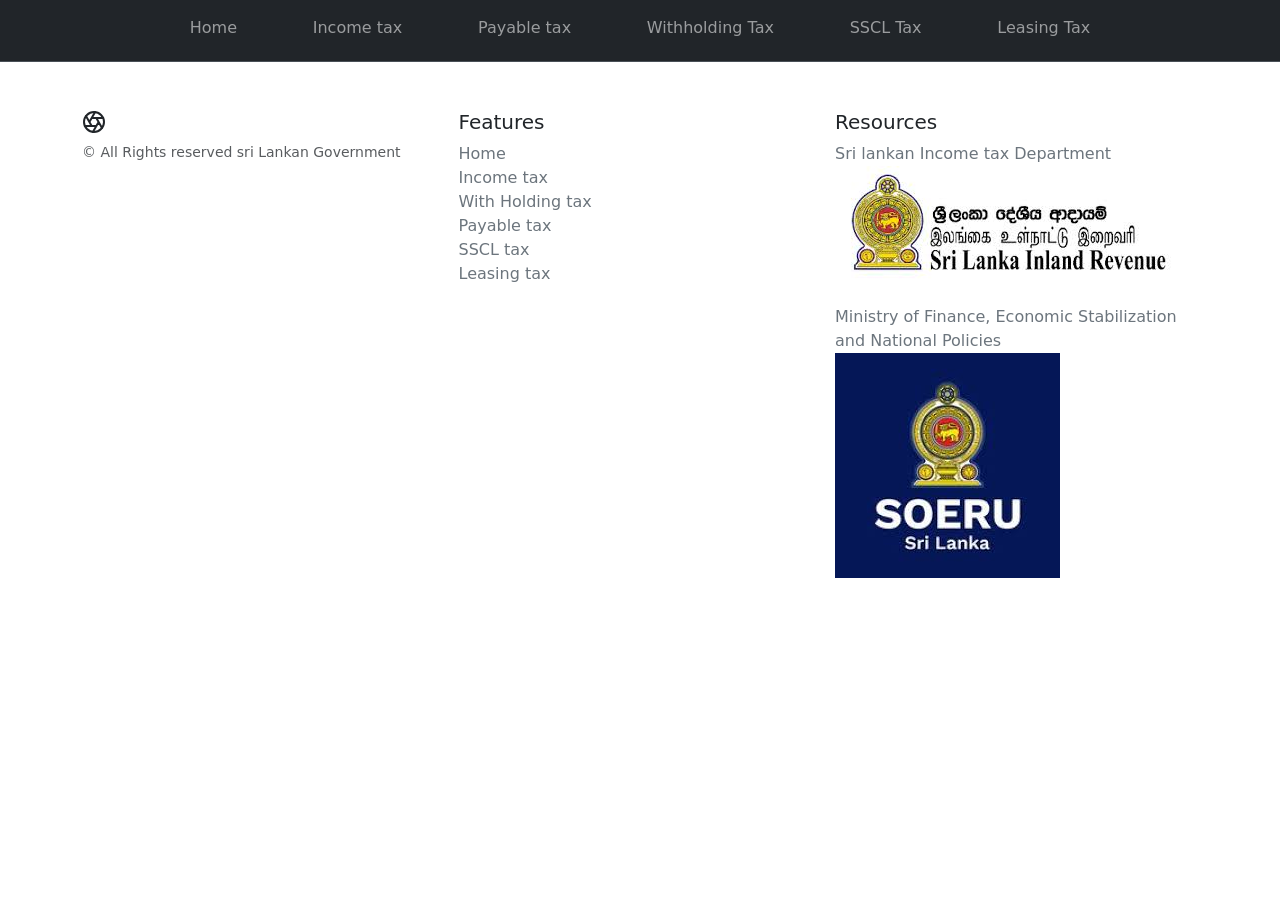
<file: Clear.html>
<!DOCTYPE html>
<html lang="en">

<head>
    <meta charset="UTF-8">
    <meta name="viewport" content="width=device-width, initial-scale=1.0">
    <title>Document</title>

    <link href="https://cdn.jsdelivr.net/npm/bootstrap@5.3.8/dist/css/bootstrap.min.css" rel="stylesheet"
        integrity="sha384-sRIl4kxILFvY47J16cr9ZwB07vP4J8+LH7qKQnuqkuIAvNWLzeN8tE5YBujZqJLB" crossorigin="anonymous">
    <link rel="stylesheet" href="assets/css/style.css">
<link href="https://unpkg.com/aos@2.3.1/dist/aos.css" rel="stylesheet">

</head>

<body>
    <nav class="navbar navbar-expand-md bg-dark sticky-top border-bottom" data-bs-theme="dark">
        <div class="container"> <a class="navbar-brand d-md-none" href="#"> <svg class="bi" width="24" height="24"
                    aria-hidden="true">
                    <use xlink:href="#aperture"></use>
                </svg>
                Aperture
            </a> <button class="navbar-toggler" type="button" data-bs-toggle="offcanvas" data-bs-target="#offcanvas"
                aria-controls="offcanvas" aria-label="Toggle navigation"> <span class="navbar-toggler-icon"></span>
            </button>
            <div class="offcanvas offcanvas-end" tabindex="-1" id="offcanvas" aria-labelledby="offcanvasLabel">
                <div class="offcanvas-header">
                    <h5 class="offcanvas-title" id="offcanvasLabel">Aperture</h5> <button type="button"
                        class="btn-close" data-bs-dismiss="offcanvas" aria-label="Close"></button>
                </div>
                <div class="offcanvas-body">
                    <ul class="navbar-nav flex-grow-1 justify-content-between">
                        <li class="nav-item"><a class="nav-link" href="#" aria-label="Aperture"> <svg class="bi"
                                    width="24" height="24" aria-hidden="true">
                                    <use xlink:href="#aperture"></use>
                                </svg> </a></li>
                        <li class="nav-item"><a class="nav-link" href="index.html">Home</a></li>
                        <li class="nav-item"><a class="nav-link" href="incometax.html">Income tax</a></li>
                        <li class="nav-item"><a class="nav-link" href="Payable Tax.html">Payable tax</a></li>
                        <li class="nav-item"><a class="nav-link" href="Withholdingtax.html">Withholding Tax</a></li>
                        <li class="nav-item"><a class="nav-link" href="SSCL.html">SSCL Tax</a></li>
                        <li class="nav-item"><a class="nav-link" href="Leasing Calculations.html">Leasing Tax</a></li>
                        <li class="nav-item"><a class="nav-link" href="checkout.html" aria-label="Cart"> <svg class="bi"
                                    width="24" height="24" aria-hidden="true">
                                    <use xlink:href="#cart"></use>
                                </svg> </a></li>
                    </ul>
                </div>
            </div>
        </div>
    </nav>




    <footer class="container py-5">
        <div class="row">
            <div class="col-12 col-md"> <svg xmlns="http://www.w3.org/2000/svg" width="24" height="24" fill="none"
                    stroke="currentColor" stroke-linecap="round" stroke-linejoin="round" stroke-width="2"
                    class="d-block mb-2" role="img" viewBox="0 0 24 24">
                    <title>Product</title>
                    <circle cx="12" cy="12" r="10"></circle>
                    <path
                        d="M14.31 8l5.74 9.94M9.69 8h11.48M7.38 12l5.74-9.94M9.69 16L3.95 6.06M14.31 16H2.83m13.79-4l-5.74 9.94">
                    </path>
                </svg> <small class="d-block mb-3 text-body-secondary">© All Rights reserved sri Lankan
                    Government</small> </div>
            <div class="col-6 col-md">
                <h5>Features</h5>
                <ul class="list-unstyled text-small">
                    <li><a class="link-secondary text-decoration-none" href="index.html">Home</a></li>
                    <li><a class="link-secondary text-decoration-none" href="incomeTax.html">Income tax</a></li>
                    <li><a class="link-secondary text-decoration-none" href="Witdrawal tax.html">With Holding
                            tax</a></li>
                    <li><a class="link-secondary text-decoration-none" href="Payable Tax.html">Payable tax</a>
                    </li>
                    <li><a class="link-secondary text-decoration-none" href="SSCL.html">SSCL tax</a></li>
                    <li><a class="link-secondary text-decoration-none" href="Leasing Calculations.html">Leasing
                            tax</a></li>
                </ul>
            </div>
            <div class="col-6 col-md">
                <h5>Resources</h5>
                <ul class="list-unstyled text-small">
                    <li><a class="link-secondary text-decoration-none"
                            href="https://eservices.ird.gov.lk/Authentication/LoginEntry?ReturnUrl=%2fDashboard%2fShowDashboard">Sri
                            lankan Income tax Department</a></li><img src="assets/img/images (3).jpeg" alt="">
                    <li><a class="link-secondary text-decoration-none" href=""></a></li>

                    <li><a class="link-secondary text-decoration-none" href="https://www.treasury.gov.lk/">
                            Ministry
                            of Finance, Economic Stabilization and National Policies
                        </a></li><img src="assets/img/images (4).jpeg" alt="">
                    <li><a class="link-secondary text-decoration-none" href="https://www.gov.lk/" National Government
                            Portal (GOV.LK)></a></li>
                </ul>
            </div>


        </div>
    </footer>

    <script src="https://cdn.jsdelivr.net/npm/bootstrap@5.3.8/dist/js/bootstrap.bundle.min.js"
        integrity="sha384-FKyoEForCGlyvwx9Hj09JcYn3nv7wiPVlz7YYwJrWVcXK/BmnVDxM+D2scQbITxI"
        crossorigin="anonymous"></script>

</body>

</html>
</file>
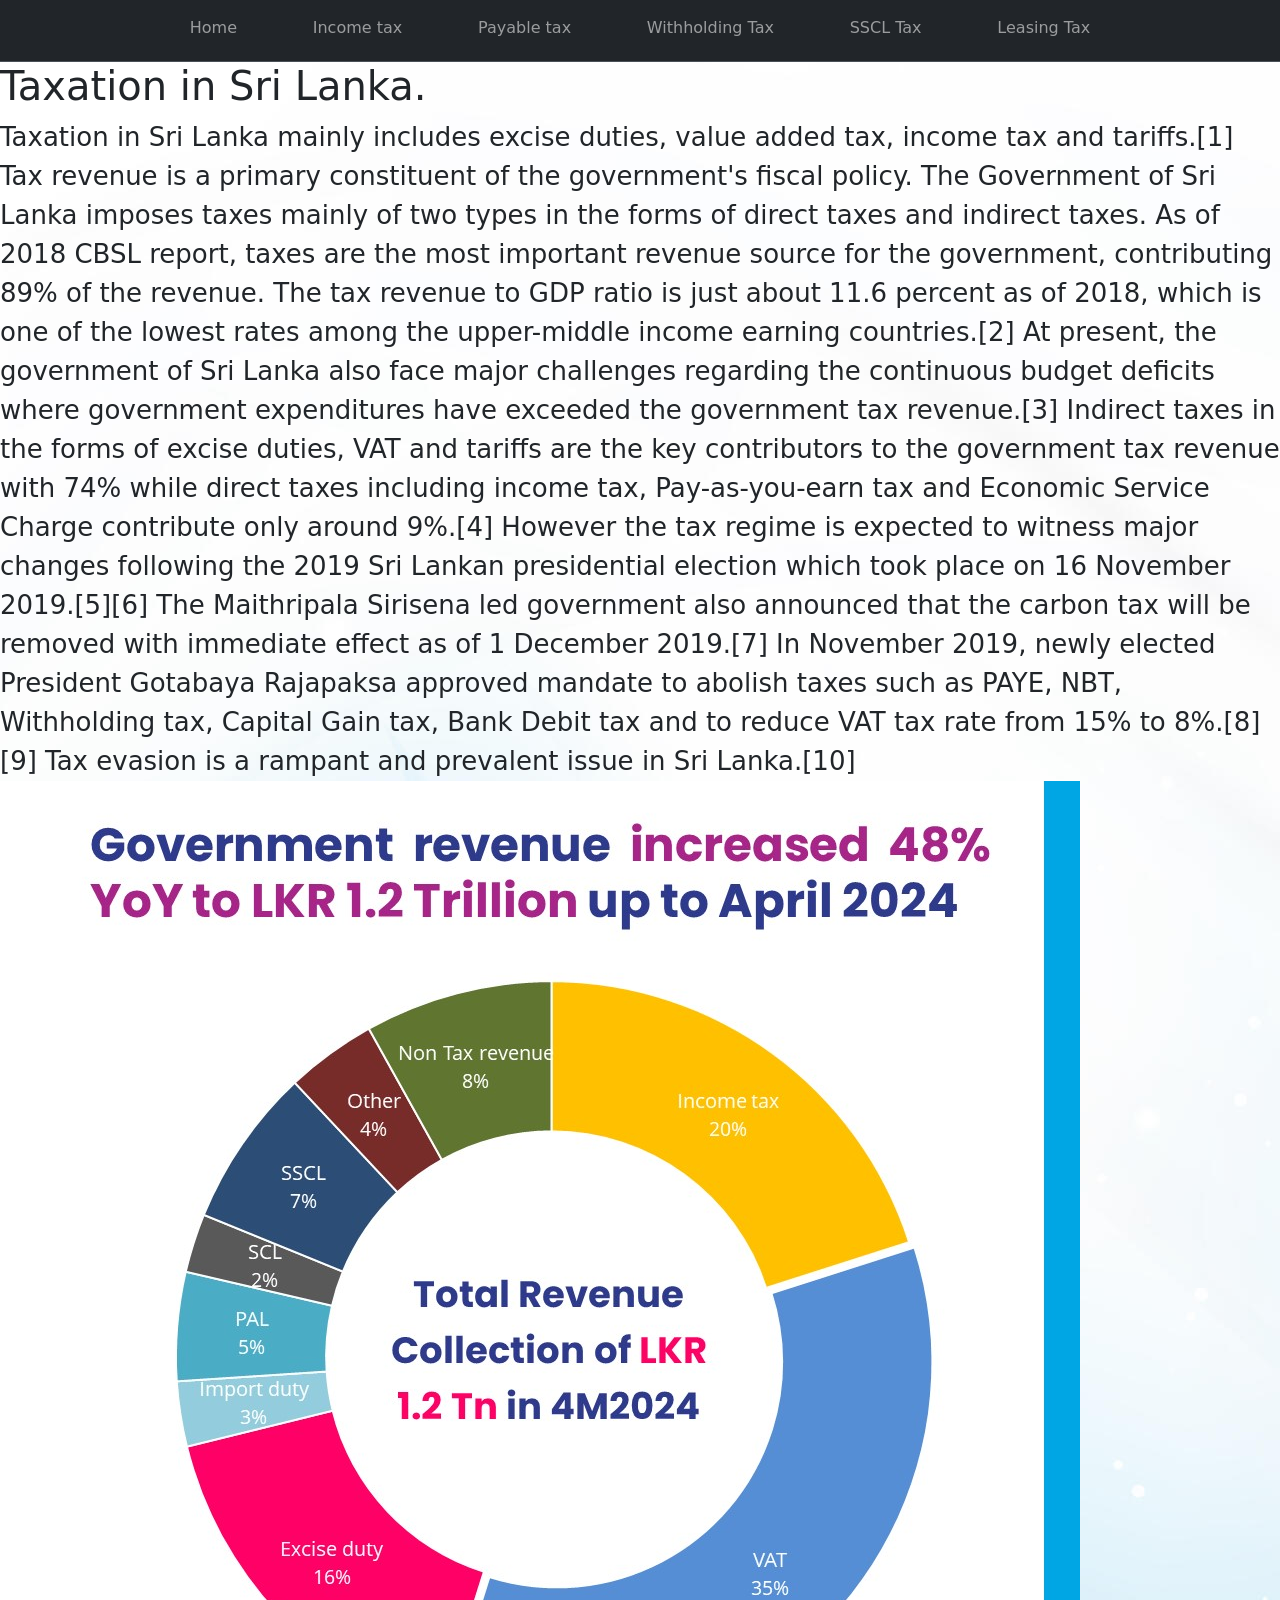
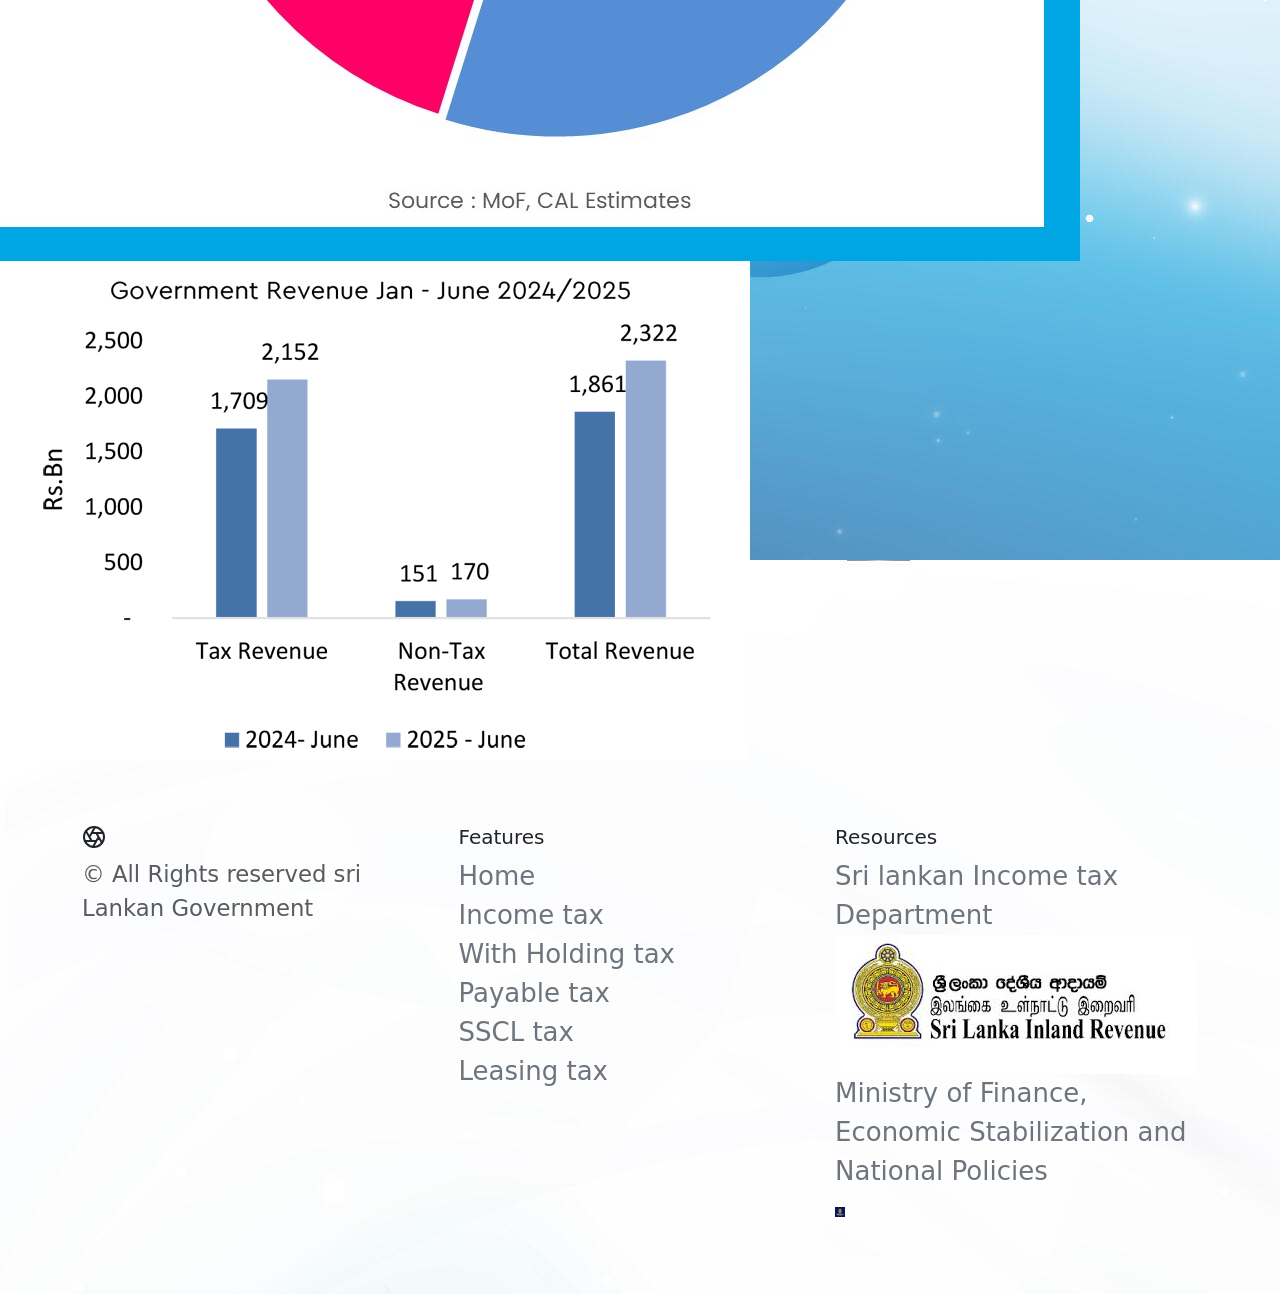
<file: description.html>
<!DOCTYPE html>
<html lang="en">

<head>
    <meta charset="UTF-8">
    <meta name="viewport" content="width=device-width, initial-scale=1.0">
    <title>Document</title>

    <link href="https://cdn.jsdelivr.net/npm/bootstrap@5.3.8/dist/css/bootstrap.min.css" rel="stylesheet"
        integrity="sha384-sRIl4kxILFvY47J16cr9ZwB07vP4J8+LH7qKQnuqkuIAvNWLzeN8tE5YBujZqJLB" crossorigin="anonymous">
    <link rel="stylesheet" href="assets/css/style.css">
<link href="https://unpkg.com/aos@2.3.1/dist/aos.css" rel="stylesheet">

</head>

<body>


</body>

<body background="assets/img/119227-blue-and-white-abstract-background-image.jpg"></body>

<nav class="navbar navbar-expand-md bg-dark sticky-top border-bottom" data-bs-theme="dark">
    <div class="container"> <a class="navbar-brand d-md-none" href="#"> <svg class="bi" width="24" height="24"
                aria-hidden="true">
                <use xlink:href="#aperture"></use>
            </svg>
            Aperture
        </a> <button class="navbar-toggler" type="button" data-bs-toggle="offcanvas" data-bs-target="#offcanvas"
            aria-controls="offcanvas" aria-label="Toggle navigation"> <span class="navbar-toggler-icon"></span>
        </button>
        <div class="offcanvas offcanvas-end" tabindex="-1" id="offcanvas" aria-labelledby="offcanvasLabel">
            <div class="offcanvas-header">
                <h5 class="offcanvas-title" id="offcanvasLabel">Aperture</h5> <button type="button" class="btn-close"
                    data-bs-dismiss="offcanvas" aria-label="Close"></button>
            </div>
            <div class="offcanvas-body">
                <ul class="navbar-nav flex-grow-1 justify-content-between">
                    <li class="nav-item"><a class="nav-link" href="#" aria-label="Aperture"> <svg class="bi" width="24"
                                height="24" aria-hidden="true">
                                <use xlink:href="#aperture"></use>
                            </svg> </a></li>
                    <li class="nav-item"><a class="nav-link" href="index.html">Home</a></li>
                    <li class="nav-item"><a class="nav-link" href="incometax.html">Income tax</a></li>
                    <li class="nav-item"><a class="nav-link" href="Payable Tax.html">Payable tax</a></li>
                    <li class="nav-item"><a class="nav-link" href="Withholdingtax.html">Withholding Tax</a></li>
                    <li class="nav-item"><a class="nav-link" href="SSCL.html">SSCL Tax</a></li>
                    <li class="nav-item"><a class="nav-link" href="Leasing Calculations.html">Leasing Tax</a></li>
                    <li class="nav-item"><a class="nav-link" href="checkout.html" aria-label="Cart"> <svg class="bi"
                                width="24" height="24" aria-hidden="true">
                                <use xlink:href="#cart"></use>
                            </svg> </a></li>
                </ul>
            </div>
        </div>
    </div>
</nav>



<h1>Taxation in Sri Lanka.</h1>
<font style="font-size: 26px;">Taxation in Sri Lanka mainly includes excise duties, value added tax, income tax and
    tariffs.[1] Tax revenue is a primary constituent of the government's fiscal policy. The Government of Sri Lanka
    imposes taxes mainly of two types in the forms of direct taxes and indirect taxes. As of 2018 CBSL report, taxes are
    the most important revenue source for the government, contributing 89% of the revenue. The tax revenue to GDP ratio
    is just about 11.6 percent as of 2018, which is one of the lowest rates among the upper-middle income earning
    countries.[2] At present, the government of Sri Lanka also face major challenges regarding the continuous budget
    deficits where government expenditures have exceeded the government tax revenue.[3]

    Indirect taxes in the forms of excise duties, VAT and tariffs are the key contributors to the government tax revenue
    with 74% while direct taxes including income tax, Pay-as-you-earn tax and Economic Service Charge contribute only
    around 9%.[4]

    However the tax regime is expected to witness major changes following the 2019 Sri Lankan presidential election
    which took place on 16 November 2019.[5][6] The Maithripala Sirisena led government also announced that the carbon
    tax will be removed with immediate effect as of 1 December 2019.[7] In November 2019, newly elected President
    Gotabaya Rajapaksa approved mandate to abolish taxes such as PAYE, NBT, Withholding tax, Capital Gain tax, Bank
    Debit tax and to reduce VAT tax rate from 15% to 8%.[8][9] Tax evasion is a rampant and prevalent issue in Sri
    Lanka.[10]
    <p align="left"> <img src="assets/img/Slide3.jpg" alt="">
        <img src="assets/img/Fiscal-Review-Report-Jan-June2025-20250801-3.jpg" alt="">
    </p>

    <footer class="container py-5">
        <div class="row">
            <div class="col-12 col-md"> <svg xmlns="http://www.w3.org/2000/svg" width="24" height="24" fill="none"
                    stroke="currentColor" stroke-linecap="round" stroke-linejoin="round" stroke-width="2"
                    class="d-block mb-2" role="img" viewBox="0 0 24 24">
                    <title>Product</title>
                    <circle cx="12" cy="12" r="10"></circle>
                    <path
                        d="M14.31 8l5.74 9.94M9.69 8h11.48M7.38 12l5.74-9.94M9.69 16L3.95 6.06M14.31 16H2.83m13.79-4l-5.74 9.94">
                    </path>
                </svg> <small class="d-block mb-3 text-body-secondary">© All Rights reserved sri Lankan
                    Government</small> </div>
            <div class="col-6 col-md">
                <h5>Features</h5>
                <ul class="list-unstyled text-small">
                    <li><a class="link-secondary text-decoration-none" href="index.html">Home</a></li>
                    <li><a class="link-secondary text-decoration-none" href="incomeTax.html">Income tax</a></li>
                    <li><a class="link-secondary text-decoration-none" href="Witdrawal tax.html">With Holding
                            tax</a></li>
                    <li><a class="link-secondary text-decoration-none" href="Payable Tax.html">Payable tax</a>
                    </li>
                    <li><a class="link-secondary text-decoration-none" href="SSCL.html">SSCL tax</a></li>
                    <li><a class="link-secondary text-decoration-none" href="Leasing Calculations.html">Leasing
                            tax</a></li>
                </ul>
            </div>
            <div class="col-6 col-md">
                <h5>Resources</h5>
                <ul class="list-unstyled text-small">
                    <li><a class="link-secondary text-decoration-none"
                            href="https://eservices.ird.gov.lk/Authentication/LoginEntry?ReturnUrl=%2fDashboard%2fShowDashboard">Sri
                            lankan Income tax Department</a></li><img src="assets/img/images (3).jpeg" alt="">
                    <li><a class="link-secondary text-decoration-none" href=""></a></li>

                    <li><a class="link-secondary text-decoration-none" href="https://www.treasury.gov.lk/">
                            Ministry
                            of Finance, Economic Stabilization and National Policies
                        </a></li><img src="assets/img/images (4).jpeg" alt="me" class="gov">
                    <li><a class="link-secondary text-decoration-none" href="https://www.gov.lk/" National Government
                            Portal (GOV.LK)></a></li>
                </ul>
            </div>


        </div>
    </footer>

    <script src="https://cdn.jsdelivr.net/npm/bootstrap@5.3.8/dist/js/bootstrap.bundle.min.js"
        integrity="sha384-FKyoEForCGlyvwx9Hj09JcYn3nv7wiPVlz7YYwJrWVcXK/BmnVDxM+D2scQbITxI"
        crossorigin="anonymous"></script>


    </body>

</html>
</file>
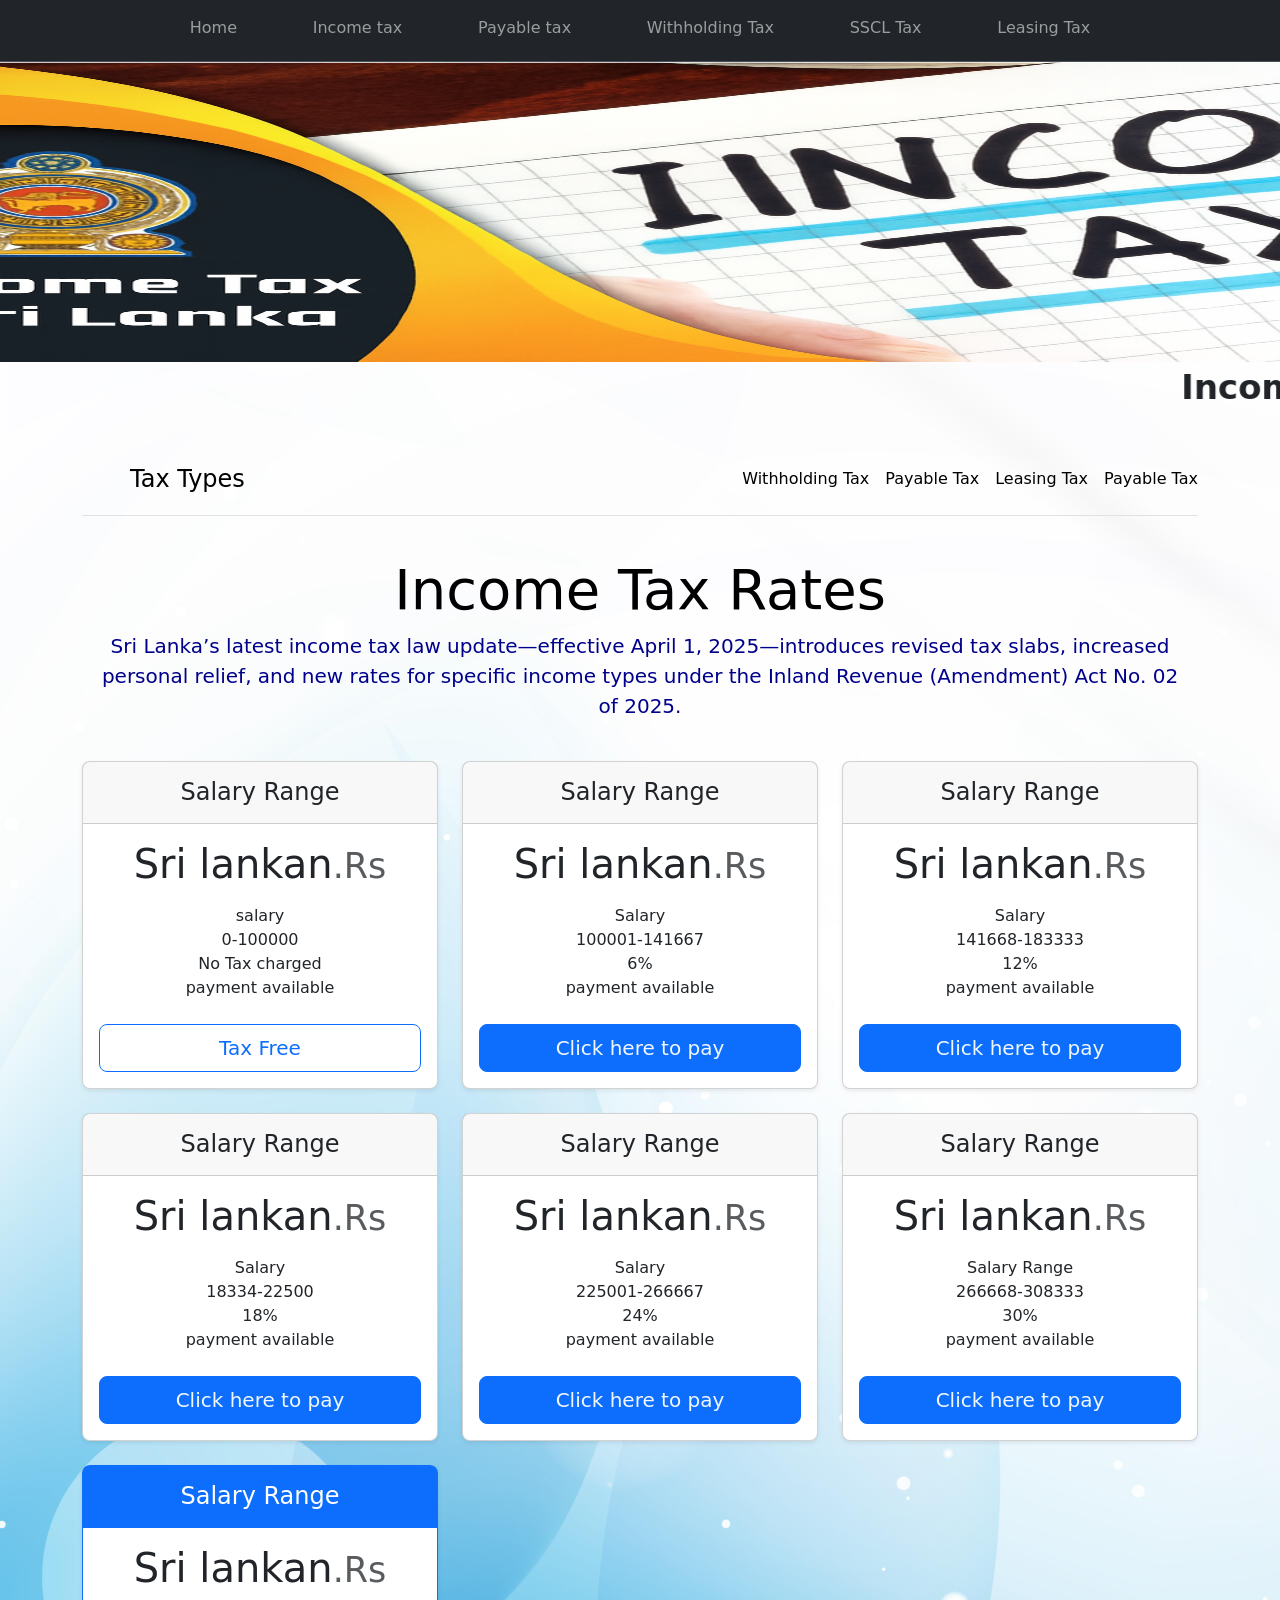
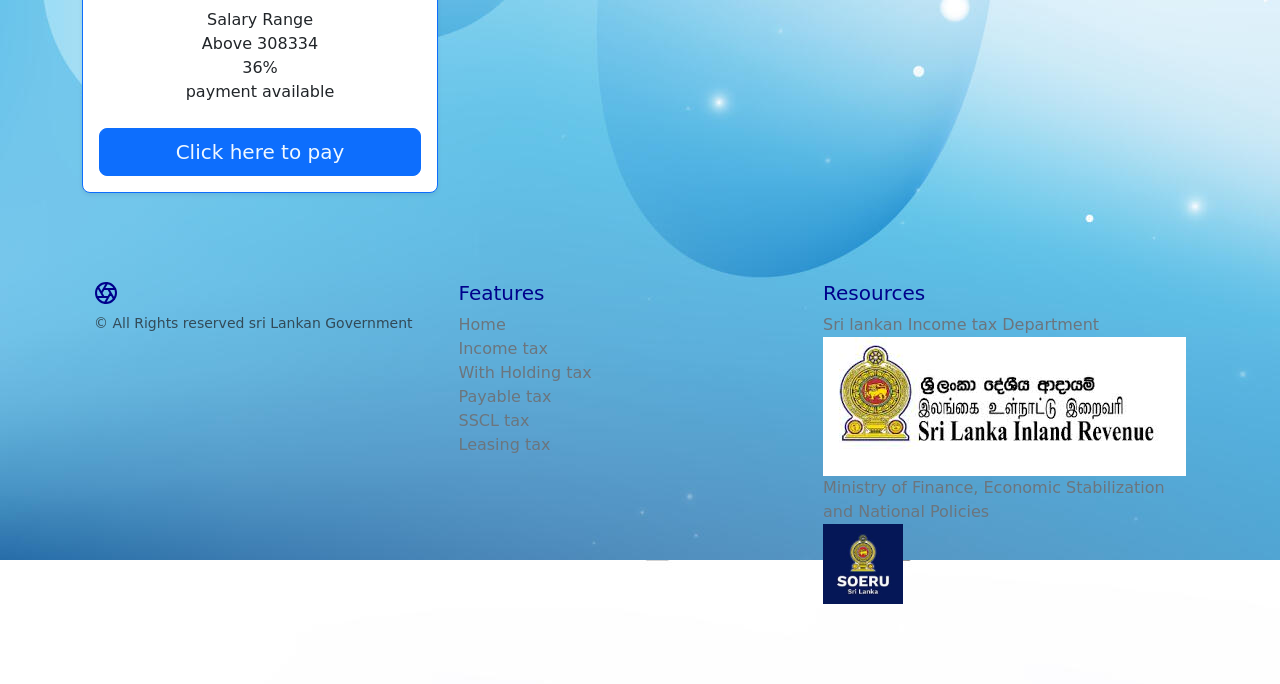
<file: incomeTax.html>
<!DOCTYPE html>
<html lang="en">

<head>
    <meta charset="UTF-8">
    <meta name="viewport" content="width=device-width, initial-scale=1.0">
    <title>Document</title>

    <link href="https://cdn.jsdelivr.net/npm/bootstrap@5.3.8/dist/css/bootstrap.min.css" rel="stylesheet"
        integrity="sha384-sRIl4kxILFvY47J16cr9ZwB07vP4J8+LH7qKQnuqkuIAvNWLzeN8tE5YBujZqJLB" crossorigin="anonymous">
    <link rel="stylesheet" href="assets/css/style.css">
<link href="https://unpkg.com/aos@2.3.1/dist/aos.css" rel="stylesheet">

</head>

<body>

    <body background="assets/img/119227-blue-and-white-abstract-background-image.jpg"></body>

    <nav class="navbar navbar-expand-md bg-dark sticky-top border-bottom" data-bs-theme="dark">
        <div class="container"> <a class="navbar-brand d-md-none" href="#"> <svg class="bi" width="24" height="24"
                    aria-hidden="true">
                    <use xlink:href="#aperture"></use>
                </svg>
                Aperture
            </a> <button class="navbar-toggler" type="button" data-bs-toggle="offcanvas" data-bs-target="#offcanvas"
                aria-controls="offcanvas" aria-label="Toggle navigation"> <span class="navbar-toggler-icon"></span>
            </button>
            <div class="offcanvas offcanvas-end" tabindex="-1" id="offcanvas" aria-labelledby="offcanvasLabel">
                <div class="offcanvas-header">
                    <h5 class="offcanvas-title" id="offcanvasLabel">Aperture</h5> <button type="button"
                        class="btn-close" data-bs-dismiss="offcanvas" aria-label="Close"></button>
                </div>
                <div class="offcanvas-body">
                    <ul class="navbar-nav flex-grow-1 justify-content-between">
                        <li class="nav-item"><a class="nav-link" href="#" aria-label="Aperture"> <svg class="bi"
                                    width="24" height="24" aria-hidden="true">
                                    <use xlink:href="#aperture"></use>
                                </svg> </a></li>
                        <li class="nav-item"><a class="nav-link" href="index.html">Home</a></li>
                        <li class="nav-item"><a class="nav-link" href="incometax.html">Income tax</a></li>
                        <li class="nav-item"><a class="nav-link" href="Payable Tax.html">Payable tax</a></li>
                        <li class="nav-item"><a class="nav-link" href="Withholdingtax.html">Withholding Tax</a></li>
                        <li class="nav-item"><a class="nav-link" href="SSCL.html">SSCL Tax</a></li>
                        <li class="nav-item"><a class="nav-link" href="Leasing Calculations.html">Leasing Tax</a></li>
                        <li class="nav-item"><a class="nav-link" href="checkout.html" aria-label="Cart"> <svg class="bi"
                                    width="24" height="24" aria-hidden="true">
                                    <use xlink:href="#cart"></use>
                                </svg> </a></li>
                    </ul>
                </div>
            </div>
        </div>
    </nav>






   
<img src="assets/img/make me other tax ty.png"alt="income"class="incometax">
    <p>
        <font style="font-size: 34px;">
            <marquee><B>Income tax in Sri Lanka is a direct tax levied on the profits and gains of
                individuals, businesses, and other entities, based on the Inland Revenue Act and its amendments. It
                applies
                to income earned both locally and globally, depending on residency status.</B> </marquee>
        </font>
    </p>


    <div class="container py-3">
        <header>
            <div class="d-flex flex-column flex-md-row align-items-center pb-3 mb-4 border-bottom"> <a href="/"
                    class="d-flex align-items-center link-body-emphasis text-decoration-none"> <svg
                        xmlns="http://www.w3.org/2000/svg" width="40" height="32" class="me-2" viewBox="0 0 118 94"
                        role="img">
                        <span class="fs-4">Tax Types</span> </a>
                <nav class="d-inline-flex mt-2 mt-md-0 ms-md-auto"> <a
                        class="me-3 py-2 link-body-emphasis text-decoration-none" href="Withholdingtax.html">Withholding
                        Tax</a> <a class="me-3 py-2 link-body-emphasis text-decoration-none"
                        href="Payable Tax.html">Payable Tax</a> <a
                        class="me-3 py-2 link-body-emphasis text-decoration-none"
                        href="Leasing Calculations.html">Leasing Tax</a> <a
                        class="py-2 link-body-emphasis text-decoration-none" href="Payable Tax.html">Payable Tax</a>
                </nav>

                </svg>
            </div>
            <div class="pricing-header p-3 pb-md-4 mx-auto text-center">
                <h1 class="display-4 fw-normal text-body-emphasis">Income Tax Rates</h1>
                <p class="fs-5 text-body-secondary"> <font style="color: darkblue;">Sri Lanka’s latest income tax law update—effective April 1,
                    2025—introduces revised tax slabs, increased personal relief, and new rates for specific income
                    types under the Inland Revenue (Amendment) Act No. 02 of 2025. </p>
            </div>
        </header>
        <main>

           
            <div class="row row-cols-1 row-cols-md-3 mb-3 text-center">
                <div class="col">
                    <div class="card mb-4 rounded-3 shadow-sm">
                        <div class="card-header py-3">
                            <h4 class="my-0 fw-normal">Salary Range</h4>
                        </div>
                        <div class="card-body">
                            <h1 class="card-title pricing-card-title">Sri lankan<small
                                    class="text-body-secondary fw-light">.Rs</small></h1>
                            <ul class="list-unstyled mt-3 mb-4">
                                <li> salary </li>
                                <li>0-100000</li>
                                <li>No Tax charged</li>
                                <li>payment available</li>
                            </ul> <button type="button" class="w-100 btn btn-lg btn-outline-primary">
                                Tax Free
                            </button>
                        </div>
                    </div>
                </div>
            
                <div class="col">
                    <div class="card mb-4 rounded-3 shadow-sm">
                        <div class="card-header py-3">
                            <h4 class="my-0 fw-normal">Salary Range</h4>
                        </div>
                        <div class="card-body">
                            <h1 class="card-title pricing-card-title">Sri lankan<small
                                    class="text-body-secondary fw-light">.Rs</small></h1>
                            <h1 class="card-title pricing-card-title"><small
                                    class="text-body-secondary fw-light"></small></h1>
                            <ul class="list-unstyled mt-3 mb-4">
                                <li>Salary</li>
                                <li>100001-141667</li>
                                <li>6%</li>
                                <li>payment available</li>
                            </ul> <button type="button" class="w-100 btn btn-lg btn-primary"><a href="checkout.html">
                                    <font style="color: aliceblue;">Click here to pay</font>
                                </a>
                            </button>
                        </div>
                    </div>
                </div>

                <div class="col">
                    <div class="card mb-4 rounded-3 shadow-sm">
                        <div class="card-header py-3">
                            <h4 class="my-0 fw-normal">Salary Range</h4>
                        </div>
                        <div class="card-body">
                            <h1 class="card-title pricing-card-title">Sri lankan<small
                                    class="text-body-secondary fw-light">.Rs</small></h1>
                            <h1 class="card-title pricing-card-title"><small
                                    class="text-body-secondary fw-light"></small></h1>
                            <ul class="list-unstyled mt-3 mb-4">
                                <li>Salary</li>
                                <li>141668-183333</li>
                                <li>12%</li>
                                <li>payment available</li>
                            </ul> <button type="button" class="w-100 btn btn-lg btn-primary"><a href="checkout.html">
                                    <font style="color: aliceblue;">Click here to pay</font>
                                </a>
                            </button>
                        </div>
                    </div>
                </div>


                <div class="col">
                    <div class="card mb-4 rounded-3 shadow-sm">
                        <div class="card-header py-3">
                            <h4 class="my-0 fw-normal">Salary Range</h4>
                        </div>
                        <div class="card-body">
                            <h1 class="card-title pricing-card-title">Sri lankan<small
                                    class="text-body-secondary fw-light">.Rs</small></h1>
                            <h1 class="card-title pricing-card-title"><small
                                    class="text-body-secondary fw-light"></small></h1>
                            <ul class="list-unstyled mt-3 mb-4">
                                <li>Salary</li>
                                <li>18334-22500</li>
                                <li>18%</li>
                                <li>payment available</li>
                            </ul> <button type="button" class="w-100 btn btn-lg btn-primary"><a href="checkout.html">
                                    <font style="color: aliceblue;">Click here to pay</font>
                                </a>
                            </button>
                        </div>
                    </div>
                </div>

                <div class="col">
                    <div class="card mb-4 rounded-3 shadow-sm">
                        <div class="card-header py-3">
                            <h4 class="my-0 fw-normal">Salary Range </h4>
                        </div>
                        <div class="card-body">
                            <h1 class="card-title pricing-card-title">Sri lankan<small
                                    class="text-body-secondary fw-light">.Rs</small></h1>
                            <h1 class="card-title pricing-card-title"><small
                                    class="text-body-secondary fw-light"></small></h1>
                            <ul class="list-unstyled mt-3 mb-4">
                                <li>Salary</li>
                                <li>225001-266667</li>
                                <li>24%</li>
                                <li>payment available</li>
                            </ul> <button type="button" class="w-100 btn btn-lg btn-primary"><a href="checkout.html">
                                    <font style="color: aliceblue;">Click here to pay
                                </a></font>

                            </button>
                        </div>
                    </div>
                </div>

                <div class="col">
                    <div class="card mb-4 rounded-3 shadow-sm">
                        <div class="card-header py-3">
                            <h4 class="my-0 fw-normal">Salary Range </h4>
                        </div>
                        <div class="card-body">
                            <h1 class="card-title pricing-card-title">Sri lankan<small
                                    class="text-body-secondary fw-light">.Rs</small></h1>
                            <h1 class="card-title pricing-card-title"><small
                                    class="text-body-secondary fw-light"></small></h1>
                            <ul class="list-unstyled mt-3 mb-4">
                                <li>Salary Range</li>
                                <li>266668-308333</li>
                                <li>30%</li>

                                <li>payment available</li>
                            </ul> <button type="button" class="w-100 btn btn-lg btn-primary"><a href="checkout.html">
                                    <font style="color: aliceblue;">Click here to pay</font>
                                </a>
                            </button>
                        </div>
                    </div>
                </div>



                <div class="col">
                    <div class="card mb-4 rounded-3 shadow-sm border-primary">
                        <div class="card-header py-3 text-bg-primary border-primary">
                            <h4 class="my-0 fw-normal">Salary Range</h4>
                        </div>
                        <div class="card-body">
                            <h1 class="card-title pricing-card-title">Sri lankan<small
                                    class="text-body-secondary fw-light">.Rs</small></h1>
                            <ul class="list-unstyled mt-3 mb-4">
                                <li>Salary Range</li>
                                <li>Above 308334</li>
                                <li>36% </li>
                                <li>payment available</li>
                            </ul> <button type="button" class="w-100 btn btn-lg btn-primary"><a href="checkout.html">
                                    <font style="color: aliceblue;">Click here to pay</font>
                                </a></button>
                        </div>
                    </div>
                </div>
            </div>
            <footer class="container py-5">
                <div class="row">
                    <div class="col-12 col-md"> <svg xmlns="http://www.w3.org/2000/svg" width="24" height="24"
                            fill="none" stroke="currentColor" stroke-linecap="round" stroke-linejoin="round"
                            stroke-width="2" class="d-block mb-2" role="img" viewBox="0 0 24 24">
                            <title>Product</title>
                            <circle cx="12" cy="12" r="10"></circle>
                            <path
                                d="M14.31 8l5.74 9.94M9.69 8h11.48M7.38 12l5.74-9.94M9.69 16L3.95 6.06M14.31 16H2.83m13.79-4l-5.74 9.94">
                            </path>
                        </svg> <small class="d-block mb-3 text-body-secondary">© All Rights reserved sri Lankan
                            Government</small> </div>
                    <div class="col-6 col-md">
                        <h5>Features</h5>
                        <ul class="list-unstyled text-small">
                            <li><a class="link-secondary text-decoration-none" href="index.html">Home</a></li>
                            <li><a class="link-secondary text-decoration-none" href="incomeTax.html">Income tax</a></li>
                            <li><a class="link-secondary text-decoration-none" href="Witdrawal tax.html">With Holding
                                    tax</a></li>
                            <li><a class="link-secondary text-decoration-none" href="Payable Tax.html">Payable tax</a>
                            </li>
                            <li><a class="link-secondary text-decoration-none" href="SSCL.html">SSCL tax</a></li>
                            <li><a class="link-secondary text-decoration-none" href="Leasing Calculations.html">Leasing
                                    tax</a></li>
                        </ul>
                    </div>
                    <div class="col-6 col-md">
                        <h5>Resources</h5>
                        <ul class="list-unstyled text-small">
                            <li><a class="link-secondary text-decoration-none"
                                    href="https://eservices.ird.gov.lk/Authentication/LoginEntry?ReturnUrl=%2fDashboard%2fShowDashboard">Sri
                                    lankan Income tax Department</a>
                                </li>
                                <img src="assets/img/images (3).jpeg" alt="">
                            <li>
                                <a class="link-secondary text-decoration-none" href=""></a></li>

                            <li>
                                <a class="link-secondary text-decoration-none" href="https://www.treasury.gov.lk/">
                                    Ministry
                                    of Finance, Economic Stabilization and National Policies
                                </a>
                            </li>
                            <img src="assets/img/images (4).jpeg" alt="govbatch"class="govbatch">
                            <li>
                                <a class="link-secondary text-decoration-none" href="https://www.gov.lk/" National
                                    Government Portal (GOV.LK)></a></li>
                        </ul>
                    </div>


                </div>
            </footer>

            <script src="https://cdn.jsdelivr.net/npm/bootstrap@5.3.8/dist/js/bootstrap.bundle.min.js"
                integrity="sha384-FKyoEForCGlyvwx9Hj09JcYn3nv7wiPVlz7YYwJrWVcXK/BmnVDxM+D2scQbITxI"
                crossorigin="anonymous"></script>


</body>

</html>
</file>
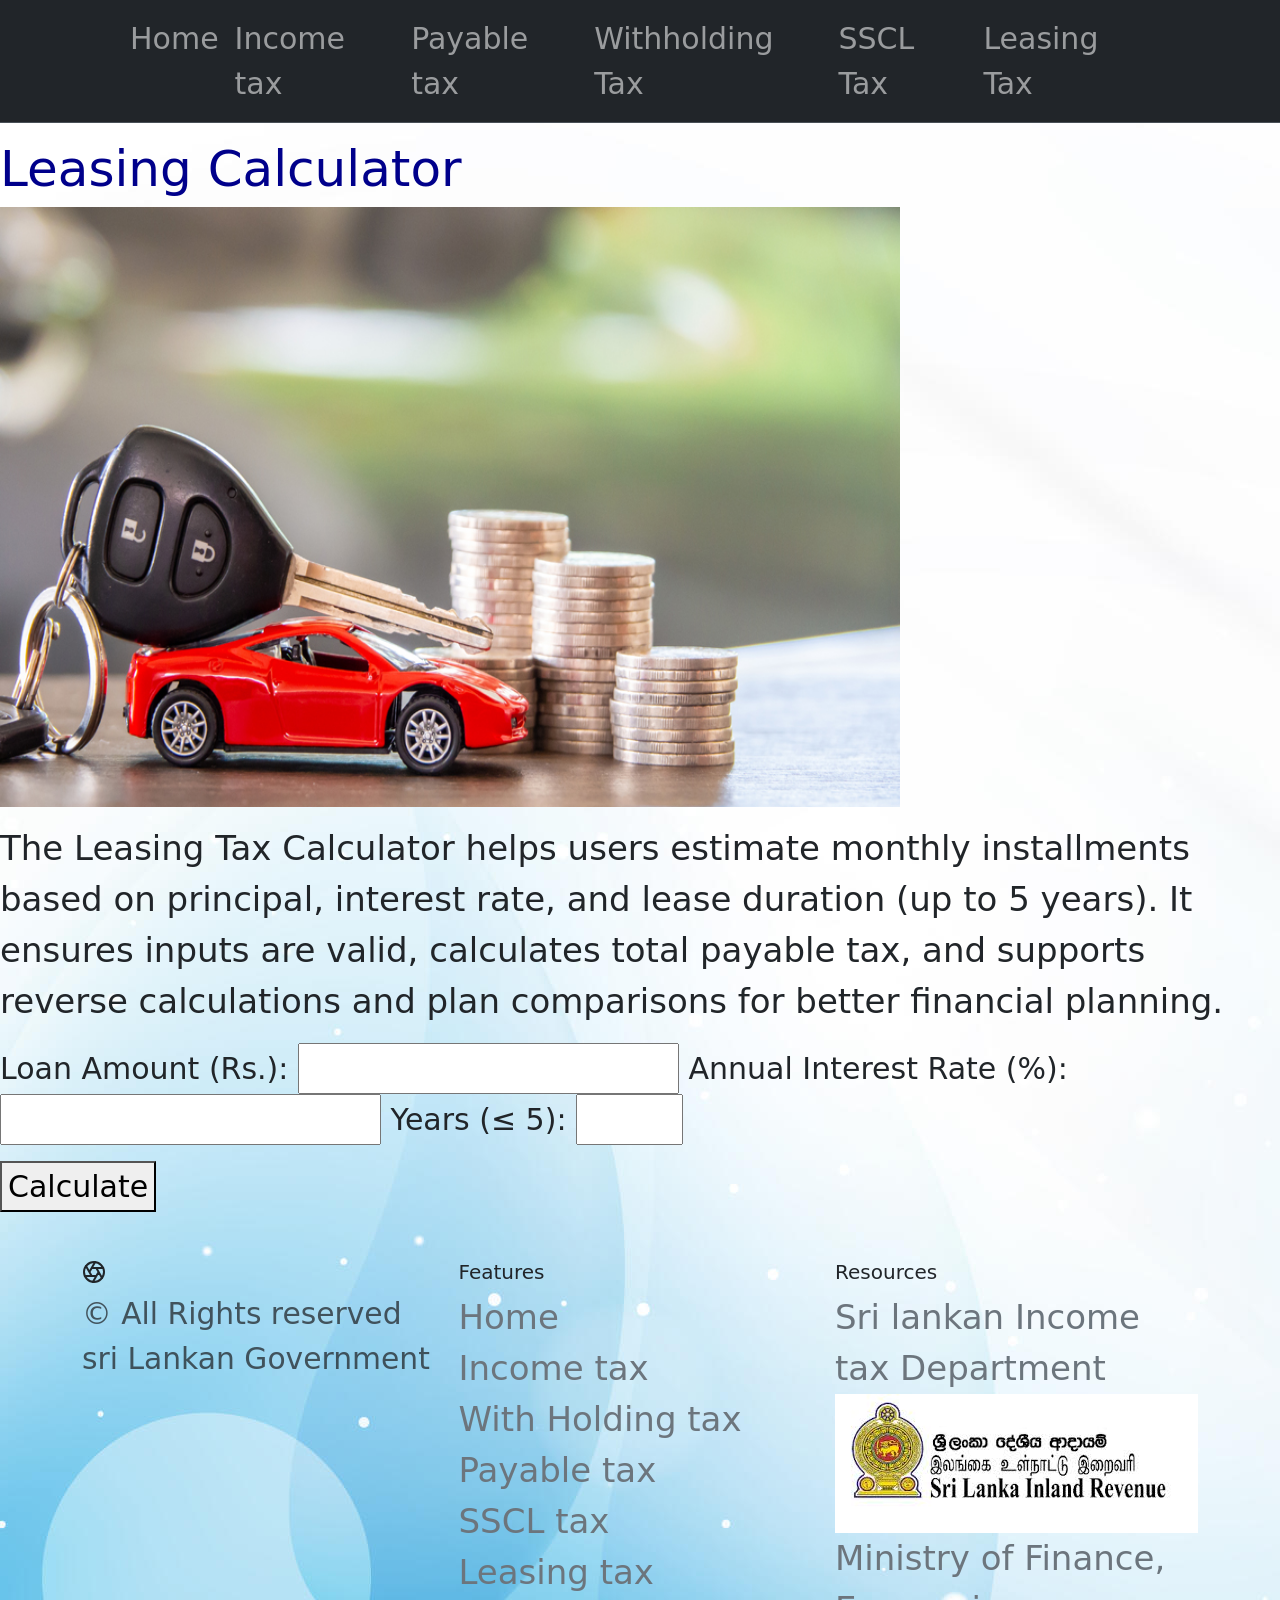
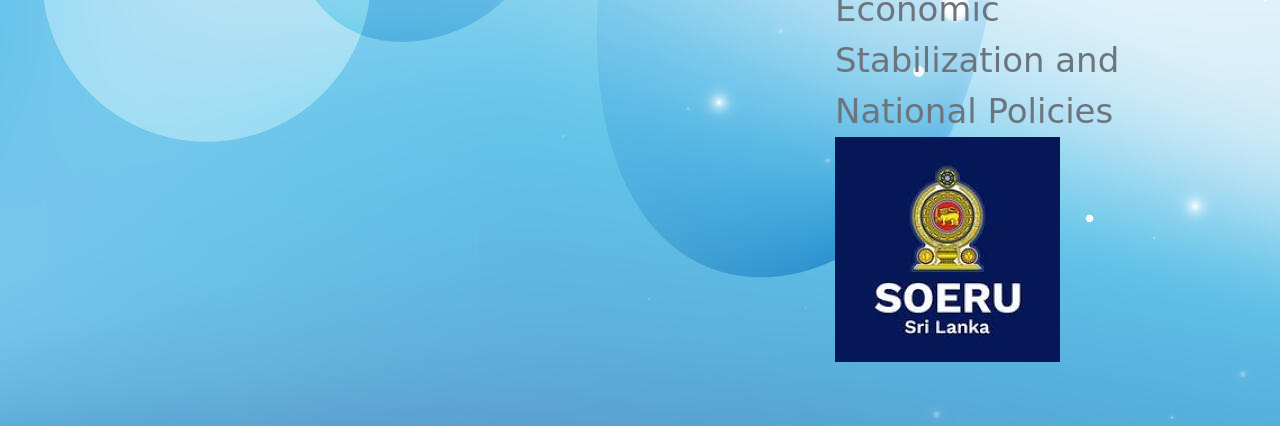
<file: Leasing Calculations.html>
<!DOCTYPE html>
<html lang="en">

<head>
    <meta charset="UTF-8" />
    <title>Leasing Calculator</title>
    <link href="https://cdn.jsdelivr.net/npm/bootstrap@5.3.8/dist/css/bootstrap.min.css" rel="stylesheet"
        integrity="sha384-sRIl4kxILFvY47J16cr9ZwB07vP4J8+LH7qKQnuqkuIAvNWLzeN8tE5YBujZqJLB" crossorigin="anonymous">
    <link rel="stylesheet" href="assets/css/style.css">
<link href="https://unpkg.com/aos@2.3.1/dist/aos.css" rel="stylesheet">

</head>

<body>

    <body background="assets/img/119227-blue-and-white-abstract-background-image.jpg"></body>

    <nav class="navbar navbar-expand-md bg-dark sticky-top border-bottom" data-bs-theme="dark">
        <div class="container"> <a class="navbar-brand d-md-none" href="#"> <svg class="bi" width="24" height="24"
                    aria-hidden="true">
                    <use xlink:href="#aperture"></use>
                </svg>
                Aperture
            </a> <button class="navbar-toggler" type="button" data-bs-toggle="offcanvas" data-bs-target="#offcanvas"
                aria-controls="offcanvas" aria-label="Toggle navigation"> <span class="navbar-toggler-icon"></span>
            </button>
            <div class="offcanvas offcanvas-end" tabindex="-1" id="offcanvas" aria-labelledby="offcanvasLabel">
                <div class="offcanvas-header">
                    <h5 class="offcanvas-title" id="offcanvasLabel">Aperture</h5> <button type="button"
                        class="btn-close" data-bs-dismiss="offcanvas" aria-label="Close"></button>
                </div>
                <div class="offcanvas-body">
                    <ul class="navbar-nav flex-grow-1 justify-content-between">
                        <li class="nav-item"><a class="nav-link" href="#" aria-label="Aperture"> <svg class="bi"
                                    width="24" height="24" aria-hidden="true">
                                    <use xlink:href="#aperture"></use>
                                </svg> </a></li>
                        <li class="nav-item"><a class="nav-link" href="index.html">Home</a></li>
                        <li class="nav-item"><a class="nav-link" href="incometax.html">Income tax</a></li>
                        <li class="nav-item"><a class="nav-link" href="Payable Tax.html">Payable tax</a></li>
                        <li class="nav-item"><a class="nav-link" href="Withholdingtax.html">Withholding Tax</a></li>
                        <li class="nav-item"><a class="nav-link" href="SSCL.html">SSCL Tax</a></li>
                        <li class="nav-item"><a class="nav-link" href="Leasing Calculations.html">Leasing Tax</a></li>
                        <li class="nav-item"><a class="nav-link" href="checkout.html" aria-label="Cart"> <svg class="bi"
                                    width="24" height="24" aria-hidden="true">
                                    <use xlink:href="#cart"></use>
                                </svg> </a></li>
                    </ul>
                </div>
            </div>
        </div>
    </nav>


    </p>

    <h2>
        <font style="font-size: 50px;">
            <font style="align-items: center;">
                <font style="color: darkblue;">Leasing Calculator</font>
            </font>
        </font>
    </h2>
    <img src="assets/img/car-loan.jpg" alt="car" class="lease">

    <p>
    <p style="font-size: 34px;">The Leasing Tax Calculator helps users estimate monthly installments based on principal,
        interest rate, and lease duration (up to 5 years). It ensures inputs are valid, calculates total payable tax,
        and supports reverse calculations and plan comparisons for better financial planning.</p>


    <form id="leasingForm">

        <body style="font-size: 30px;">
            <label for="loan">Loan Amount (Rs.):</label>
            <input type="number" id="loan" min="1" required />

            <label for="interest">Annual Interest Rate (%):</label>
            <input type="number" id="interest" min="0.1" required />

            <label for="years">Years (≤ 5):</label>
            <input type="number" id="years" min="1" max="5" required /></p>

            <button type="button" onclick="calculateLeasing()">Calculate</button>
            <div id="result"></div>
    </form>
    <font style="font-size: 34px;"> 
<footer class="container py-5">
                <div class="row">
                    <div class="col-12 col-md"> <svg xmlns="http://www.w3.org/2000/svg" width="24" height="24"
                            fill="none" stroke="currentColor" stroke-linecap="round" stroke-linejoin="round"
                            stroke-width="2" class="d-block mb-2" role="img" viewBox="0 0 24 24">
                            <title>Product</title>
                            <circle cx="12" cy="12" r="10"></circle>
                            <path
                                d="M14.31 8l5.74 9.94M9.69 8h11.48M7.38 12l5.74-9.94M9.69 16L3.95 6.06M14.31 16H2.83m13.79-4l-5.74 9.94">
                            </path>
                        </svg> <small class="d-block mb-3 text-body-secondary">© All Rights reserved sri Lankan
                            Government</small> </div>
                    <div class="col-6 col-md">
                        <h5>Features</h5>
                        <ul class="list-unstyled text-small">
                            <li><a class="link-secondary text-decoration-none" href="index.html">Home</a></li>
                            <li><a class="link-secondary text-decoration-none" href="incomeTax.html">Income tax</a></li>
                            <li><a class="link-secondary text-decoration-none" href="Witdrawal tax.html">With Holding
                                    tax</a></li>
                            <li><a class="link-secondary text-decoration-none" href="Payable Tax.html">Payable tax</a>
                            </li>
                            <li><a class="link-secondary text-decoration-none" href="SSCL.html">SSCL tax</a></li>
                            <li><a class="link-secondary text-decoration-none" href="Leasing Calculations.html">Leasing
                                    tax</a></li>
                        </ul>
                    </div>
                    <div class="col-6 col-md">
                        <h5>Resources</h5>
                        <ul class="list-unstyled text-small">
                            <li><a class="link-secondary text-decoration-none"
                                    href="https://eservices.ird.gov.lk/Authentication/LoginEntry?ReturnUrl=%2fDashboard%2fShowDashboard">Sri
                                    lankan Income tax Department</a></li><img src="assets/img/images (3).jpeg" alt="">
                            <li><a class="link-secondary text-decoration-none" href=""></a></li>

                            <li><a class="link-secondary text-decoration-none" href="https://www.treasury.gov.lk/">
                                    Ministry
                                    of Finance, Economic Stabilization and National Policies
                                </a></li><img src="assets/img/images (4).jpeg" alt="">
                            <li><a class="link-secondary text-decoration-none" href="https://www.gov.lk/" National
                                    Government Portal (GOV.LK)></a></li>
                        </ul>
                    </div>


                </div>
            </footer>

            <script src="https://cdn.jsdelivr.net/npm/bootstrap@5.3.8/dist/js/bootstrap.bundle.min.js"
                integrity="sha384-FKyoEForCGlyvwx9Hj09JcYn3nv7wiPVlz7YYwJrWVcXK/BmnVDxM+D2scQbITxI"
                crossorigin="anonymous"></script>


</body>

</html>








</body>

</html>
</file>
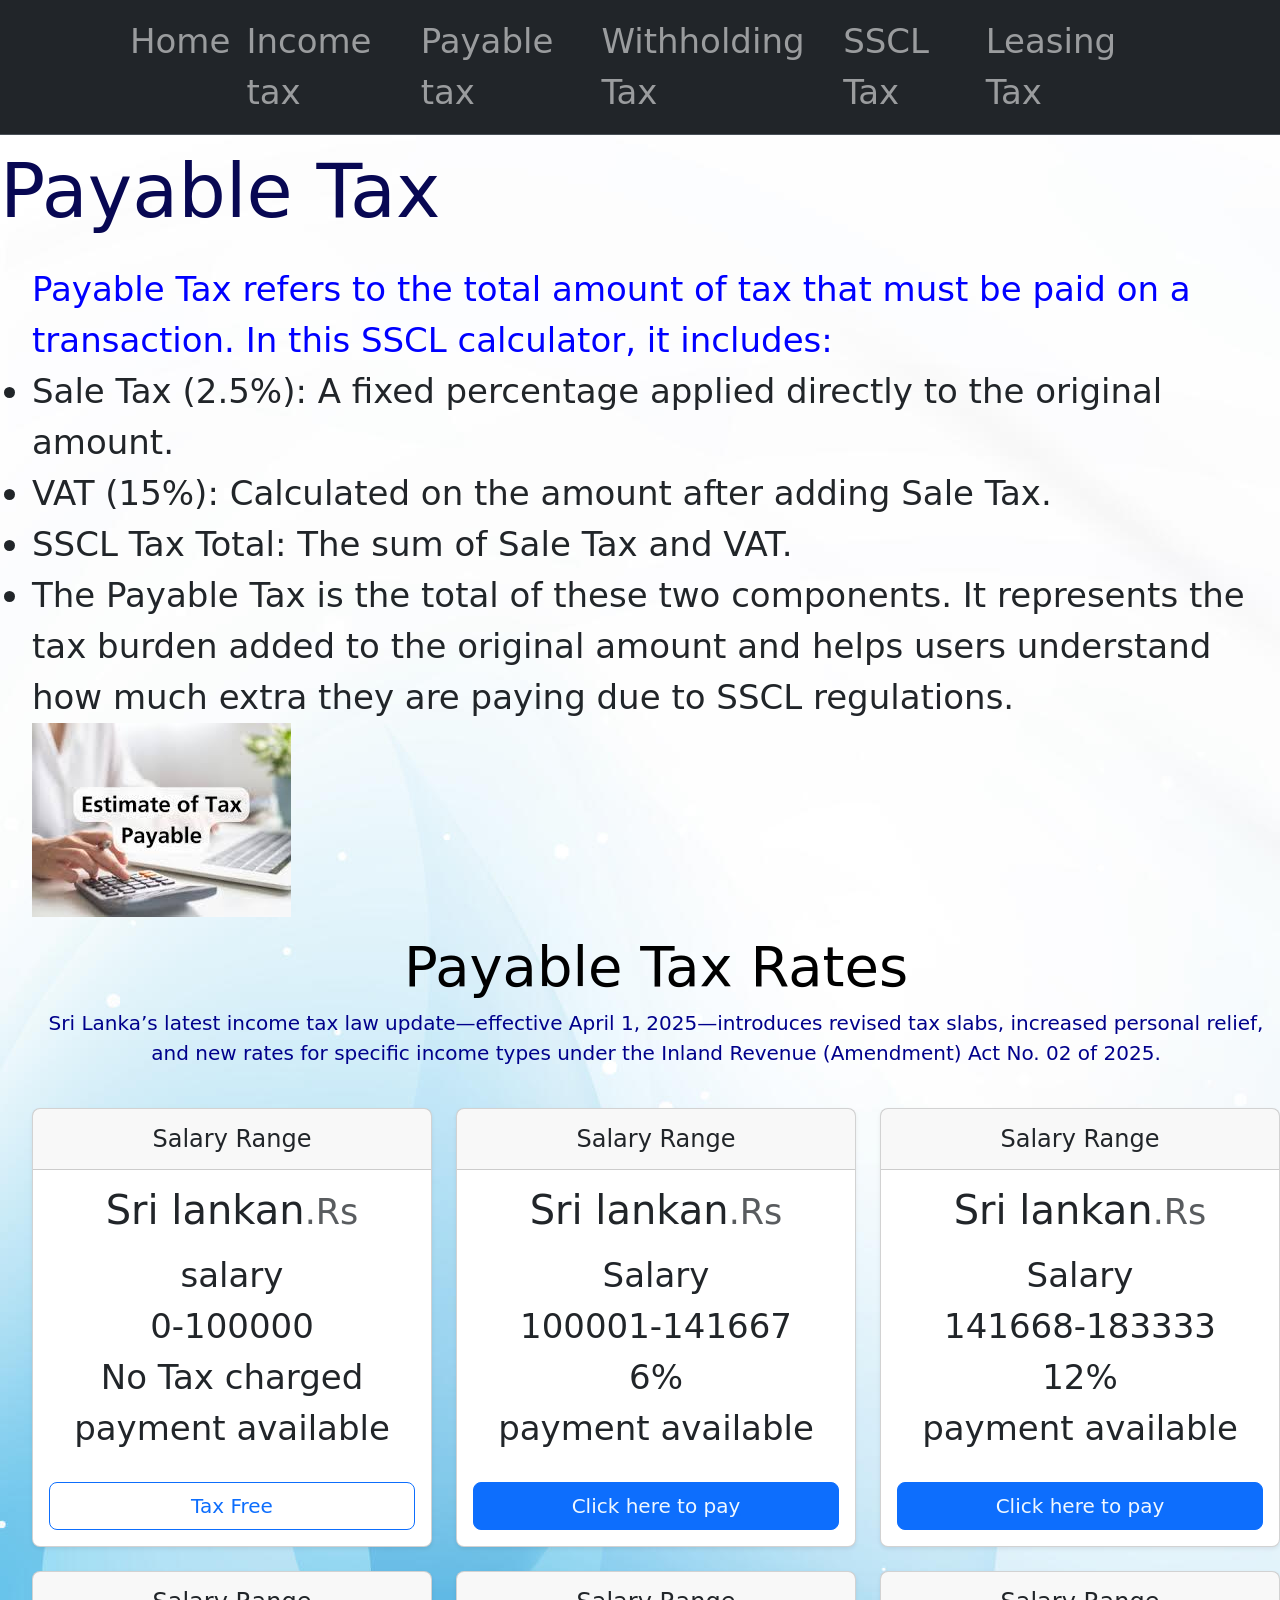
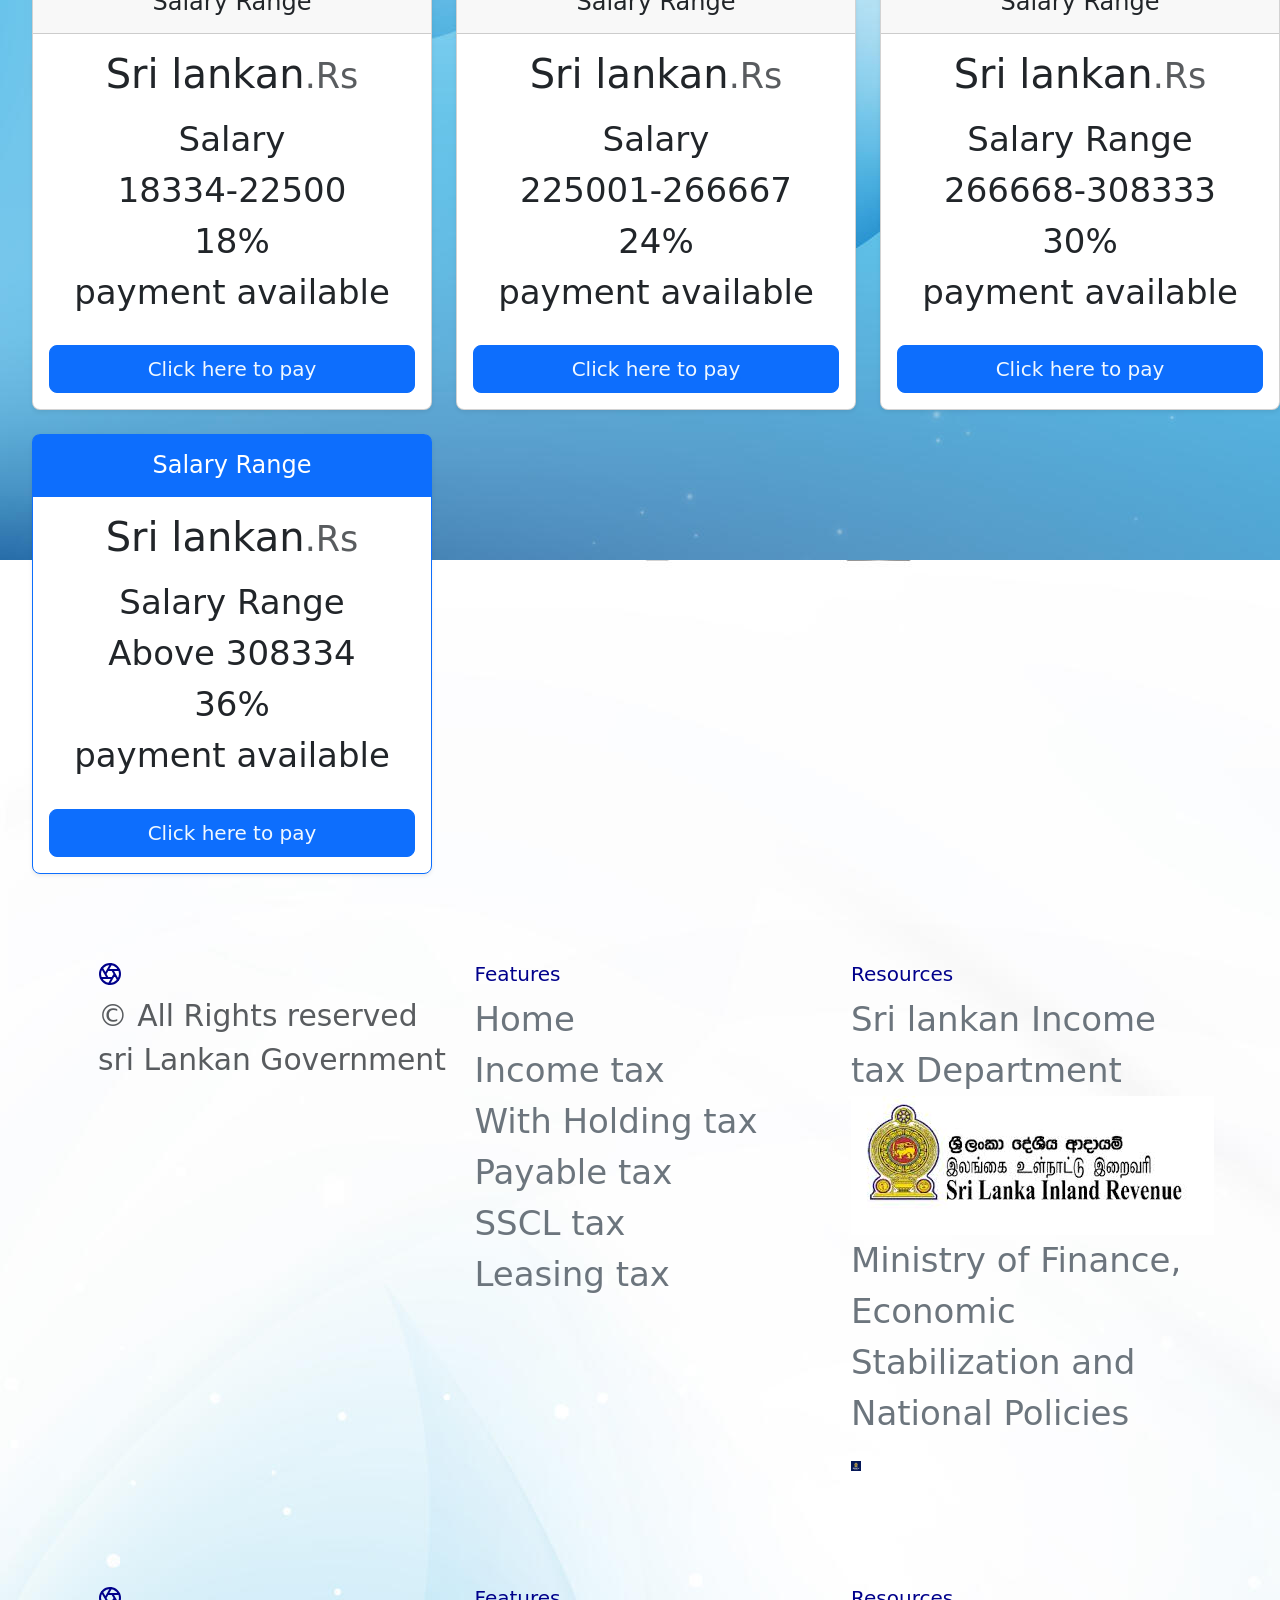
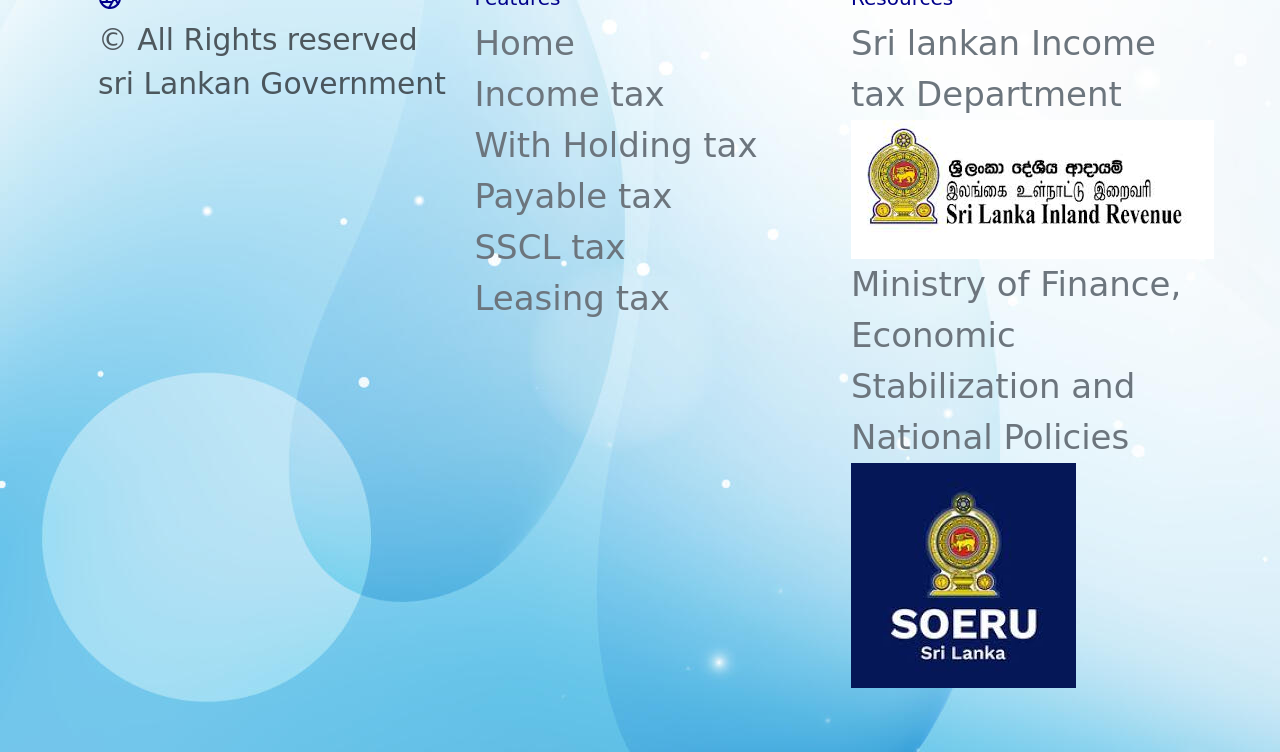
<file: Payable Tax.html>
<!DOCTYPE html>
<html lang="en">

<head>
    <meta charset="UTF-8">
    <meta name="viewport" content="width=device-width, initial-scale=1.0">
    <title>Document</title>

    <link href="https://cdn.jsdelivr.net/npm/bootstrap@5.3.8/dist/css/bootstrap.min.css" rel="stylesheet"
        integrity="sha384-sRIl4kxILFvY47J16cr9ZwB07vP4J8+LH7qKQnuqkuIAvNWLzeN8tE5YBujZqJLB" crossorigin="anonymous">
    <link rel="stylesheet" href="assets/css/style.css">
<link href="https://unpkg.com/aos@2.3.1/dist/aos.css" rel="stylesheet">

</head>

<body>

    <body background="assets/img/119227-blue-and-white-abstract-background-image.jpg"></body>

    <nav class="navbar navbar-expand-md bg-dark sticky-top border-bottom" data-bs-theme="dark">
        <div class="container"> <a class="navbar-brand d-md-none" href="#"> <svg class="bi" width="24" height="24"
                    aria-hidden="true">
                    <use xlink:href="#aperture"></use>
                </svg>
                Aperture
            </a> <button class="navbar-toggler" type="button" data-bs-toggle="offcanvas" data-bs-target="#offcanvas"
                aria-controls="offcanvas" aria-label="Toggle navigation"> <span class="navbar-toggler-icon"></span>
            </button>
            <div class="offcanvas offcanvas-end" tabindex="-1" id="offcanvas" aria-labelledby="offcanvasLabel">
                <div class="offcanvas-header">
                    <h5 class="offcanvas-title" id="offcanvasLabel">Aperture</h5> <button type="button"
                        class="btn-close" data-bs-dismiss="offcanvas" aria-label="Close"></button>
                </div>
                <div class="offcanvas-body">
                    <ul class="navbar-nav flex-grow-1 justify-content-between">
                        <li class="nav-item"><a class="nav-link" href="#" aria-label="Aperture"> <svg class="bi"
                                    width="24" height="24" aria-hidden="true">
                                    <use xlink:href="#aperture"></use>
                                </svg> </a></li>
                        <li class="nav-item"><a class="nav-link" href="index.html">Home</a></li>
                        <li class="nav-item"><a class="nav-link" href="incometax.html">Income tax</a></li>
                        <li class="nav-item"><a class="nav-link" href="Payable Tax.html">Payable tax</a></li>
                        <li class="nav-item"><a class="nav-link" href="Withholdingtax.html">Withholding Tax</a></li>
                        <li class="nav-item"><a class="nav-link" href="SSCL.html">SSCL Tax</a></li>
                        <li class="nav-item"><a class="nav-link" href="Leasing Calculations.html">Leasing Tax</a></li>
                        <li class="nav-item"><a class="nav-link" href="checkout.html" aria-label="Cart"> <svg class="bi"
                                    width="24" height="24" aria-hidden="true">
                                    <use xlink:href="#cart"></use>
                                </svg> </a></li>
                    </ul>
                </div>
            </div>
        </div>
    </nav>



</body>


<p>



    <body style="font-size: 34px;"><font style="font-size: 75px;"><font style="text-align: center;"><font style="color: rgb(8, 8, 83);"> Payable Tax</font></font></font></body>

<ul>

    <body style="font-size: 32px;"><font style="color: blue;">
        Payable Tax refers to the total amount of tax that must be paid on a transaction. In this SSCL calculator, it
        includes:</font>
        <li>Sale Tax (2.5%): A fixed percentage applied directly to the original amount.</li>
        <li>VAT (15%): Calculated on the amount after adding Sale Tax.</li>
        <li> SSCL Tax Total: The sum of Sale Tax and VAT.</li>
        <li>The Payable Tax is the total of these two components. It represents the tax burden added to the original
            amount and helps users understand how much extra they are paying due to SSCL regulations.</li>

    </body>
    <img src="assets/img/images (5).jpeg" alt="">

<div class="pricing-header p-3 pb-md-4 mx-auto text-center">
                <h1 class="display-4 fw-normal text-body-emphasis">Payable Tax Rates</h1>
                <p class="fs-5 text-body-secondary"> <font style="color: darkblue;">Sri Lanka’s latest income tax law update—effective April 1,
                    2025—introduces revised tax slabs, increased personal relief, and new rates for specific income
                    types under the Inland Revenue (Amendment) Act No. 02 of 2025. </p>
            </div>
        </header>
        <main>

           
            <div class="row row-cols-1 row-cols-md-3 mb-3 text-center">
                <div class="col">
                    <div class="card mb-4 rounded-3 shadow-sm">
                        <div class="card-header py-3">
                            <h4 class="my-0 fw-normal">Salary Range</h4>
                        </div>
                        <div class="card-body">
                            <h1 class="card-title pricing-card-title">Sri lankan<small
                                    class="text-body-secondary fw-light">.Rs</small></h1>
                            <ul class="list-unstyled mt-3 mb-4">
                                <li> salary </li>
                                <li>0-100000</li>
                                <li>No Tax charged</li>
                                <li>payment available</li>
                            </ul> <button type="button" class="w-100 btn btn-lg btn-outline-primary">
                                Tax Free
                            </button>
                        </div>
                    </div>
                </div>
            
                <div class="col">
                    <div class="card mb-4 rounded-3 shadow-sm">
                        <div class="card-header py-3">
                            <h4 class="my-0 fw-normal">Salary Range</h4>
                        </div>
                        <div class="card-body">
                            <h1 class="card-title pricing-card-title">Sri lankan<small
                                    class="text-body-secondary fw-light">.Rs</small></h1>
                            <h1 class="card-title pricing-card-title"><small
                                    class="text-body-secondary fw-light"></small></h1>
                            <ul class="list-unstyled mt-3 mb-4">
                                <li>Salary</li>
                                <li>100001-141667</li>
                                <li>6%</li>
                                <li>payment available</li>
                            </ul> <button type="button" class="w-100 btn btn-lg btn-primary"><a href="checkout.html">
                                    <font style="color: aliceblue;">Click here to pay</font>
                                </a>
                            </button>
                        </div>
                    </div>
                </div>

                <div class="col">
                    <div class="card mb-4 rounded-3 shadow-sm">
                        <div class="card-header py-3">
                            <h4 class="my-0 fw-normal">Salary Range</h4>
                        </div>
                        <div class="card-body">
                            <h1 class="card-title pricing-card-title">Sri lankan<small
                                    class="text-body-secondary fw-light">.Rs</small></h1>
                            <h1 class="card-title pricing-card-title"><small
                                    class="text-body-secondary fw-light"></small></h1>
                            <ul class="list-unstyled mt-3 mb-4">
                                <li>Salary</li>
                                <li>141668-183333</li>
                                <li>12%</li>
                                <li>payment available</li>
                            </ul> <button type="button" class="w-100 btn btn-lg btn-primary"><a href="checkout.html">
                                    <font style="color: aliceblue;">Click here to pay</font>
                                </a>
                            </button>
                        </div>
                    </div>
                </div>


                <div class="col">
                    <div class="card mb-4 rounded-3 shadow-sm">
                        <div class="card-header py-3">
                            <h4 class="my-0 fw-normal">Salary Range</h4>
                        </div>
                        <div class="card-body">
                            <h1 class="card-title pricing-card-title">Sri lankan<small
                                    class="text-body-secondary fw-light">.Rs</small></h1>
                            <h1 class="card-title pricing-card-title"><small
                                    class="text-body-secondary fw-light"></small></h1>
                            <ul class="list-unstyled mt-3 mb-4">
                                <li>Salary</li>
                                <li>18334-22500</li>
                                <li>18%</li>
                                <li>payment available</li>
                            </ul> <button type="button" class="w-100 btn btn-lg btn-primary"><a href="checkout.html">
                                    <font style="color: aliceblue;">Click here to pay</font>
                                </a>
                            </button>
                        </div>
                    </div>
                </div>

                <div class="col">
                    <div class="card mb-4 rounded-3 shadow-sm">
                        <div class="card-header py-3">
                            <h4 class="my-0 fw-normal">Salary Range </h4>
                        </div>
                        <div class="card-body">
                            <h1 class="card-title pricing-card-title">Sri lankan<small
                                    class="text-body-secondary fw-light">.Rs</small></h1>
                            <h1 class="card-title pricing-card-title"><small
                                    class="text-body-secondary fw-light"></small></h1>
                            <ul class="list-unstyled mt-3 mb-4">
                                <li>Salary</li>
                                <li>225001-266667</li>
                                <li>24%</li>
                                <li>payment available</li>
                            </ul> <button type="button" class="w-100 btn btn-lg btn-primary"><a href="checkout.html">
                                    <font style="color: aliceblue;">Click here to pay
                                </a></font>

                            </button>
                        </div>
                    </div>
                </div>

                <div class="col">
                    <div class="card mb-4 rounded-3 shadow-sm">
                        <div class="card-header py-3">
                            <h4 class="my-0 fw-normal">Salary Range </h4>
                        </div>
                        <div class="card-body">
                            <h1 class="card-title pricing-card-title">Sri lankan<small
                                    class="text-body-secondary fw-light">.Rs</small></h1>
                            <h1 class="card-title pricing-card-title"><small
                                    class="text-body-secondary fw-light"></small></h1>
                            <ul class="list-unstyled mt-3 mb-4">
                                <li>Salary Range</li>
                                <li>266668-308333</li>
                                <li>30%</li>

                                <li>payment available</li>
                            </ul> <button type="button" class="w-100 btn btn-lg btn-primary"><a href="checkout.html">
                                    <font style="color: aliceblue;">Click here to pay</font>
                                </a>
                            </button>
                        </div>
                    </div>
                </div>



                <div class="col">
                    <div class="card mb-4 rounded-3 shadow-sm border-primary">
                        <div class="card-header py-3 text-bg-primary border-primary">
                            <h4 class="my-0 fw-normal">Salary Range</h4>
                        </div>
                        <div class="card-body">
                            <h1 class="card-title pricing-card-title">Sri lankan<small
                                    class="text-body-secondary fw-light">.Rs</small></h1>
                            <ul class="list-unstyled mt-3 mb-4">
                                <li>Salary Range</li>
                                <li>Above 308334</li>
                                <li>36% </li>
                                <li>payment available</li>
                            </ul> <button type="button" class="w-100 btn btn-lg btn-primary"><a href="checkout.html">
                                    <font style="color: aliceblue;">Click here to pay</font>
                                </a></button>
                        </div>
                    </div>
                </div>
            </div>


<footer class="container py-5">
        <div class="row">
            <div class="col-12 col-md"> <svg xmlns="http://www.w3.org/2000/svg" width="24" height="24" fill="none"
                    stroke="currentColor" stroke-linecap="round" stroke-linejoin="round" stroke-width="2"
                    class="d-block mb-2" role="img" viewBox="0 0 24 24">
                    <title>Product</title>
                    <circle cx="12" cy="12" r="10"></circle>
                    <path
                        d="M14.31 8l5.74 9.94M9.69 8h11.48M7.38 12l5.74-9.94M9.69 16L3.95 6.06M14.31 16H2.83m13.79-4l-5.74 9.94">
                    </path>
                </svg> <small class="d-block mb-3 text-body-secondary">© All Rights reserved sri Lankan
                    Government</small> </div>
            <div class="col-6 col-md">
                <h5>Features</h5>
                <ul class="list-unstyled text-small">
                    <li><a class="link-secondary text-decoration-none" href="index.html">Home</a></li>
                    <li><a class="link-secondary text-decoration-none" href="incomeTax.html">Income tax</a></li>
                    <li><a class="link-secondary text-decoration-none" href="Withholdingtax.html">With Holding
                            tax</a></li>
                    <li><a class="link-secondary text-decoration-none" href="Payable Tax.html">Payable tax</a>
                    </li>
                    <li><a class="link-secondary text-decoration-none" href="SSCL.html">SSCL tax</a></li>
                    <li><a class="link-secondary text-decoration-none" href="Leasing Calculations.html">Leasing
                            tax</a></li>
                </ul>
            </div>
            <div class="col-6 col-md">
                <h5>Resources</h5>
                <ul class="list-unstyled text-small">
                    <li>
                        <a class="link-secondary text-decoration-none"
                            href="https://eservices.ird.gov.lk/Authentication/LoginEntry?ReturnUrl=%2fDashboard%2fShowDashboard">Sri
                            lankan Income tax Department</a>
                        </li>
                        <img src="assets/img/images (3).jpeg" alt="">
                    <li><a class="link-secondary text-decoration-none" href="">

                    </a>
                </li>

                    <li>
                        <a class="link-secondary text-decoration-none" href="https://www.treasury.gov.lk/">
                            Ministry
                            of Finance, Economic Stabilization and National Policies
                        </a></li>
                        <img src="assets/img/images (4).jpeg" alt="me" class="gov">
                    <li><a class="link-secondary text-decoration-none" href="https://www.gov.lk/" National Government
                            Portal (GOV.LK)></a></li>
                </ul>
            </div>


        </div>
    </footer>


            
   
            <footer class="container py-5">
                <div class="row">
                    <div class="col-12 col-md"> <svg xmlns="http://www.w3.org/2000/svg" width="24" height="24"
                            fill="none" stroke="currentColor" stroke-linecap="round" stroke-linejoin="round"
                            stroke-width="2" class="d-block mb-2" role="img" viewBox="0 0 24 24">
                            <title>Product</title>
                            <circle cx="12" cy="12" r="10"></circle>
                            <path
                                d="M14.31 8l5.74 9.94M9.69 8h11.48M7.38 12l5.74-9.94M9.69 16L3.95 6.06M14.31 16H2.83m13.79-4l-5.74 9.94">
                            </path>
                        </svg> <small class="d-block mb-3 text-body-secondary">© All Rights reserved sri Lankan
                            Government</small> </div>
                    <div class="col-6 col-md">
                        <h5>Features</h5>
                        <ul class="list-unstyled text-small">
                            <li><a class="link-secondary text-decoration-none" href="index.html">Home</a></li>
                            <li><a class="link-secondary text-decoration-none" href="incomeTax.html">Income tax</a></li>
                            <li><a class="link-secondary text-decoration-none" href="Witdrawal tax.html">With Holding
                                    tax</a></li>
                            <li><a class="link-secondary text-decoration-none" href="Payable Tax.html">Payable tax</a>
                            </li>
                            <li><a class="link-secondary text-decoration-none" href="SSCL.html">SSCL tax</a></li>
                            <li><a class="link-secondary text-decoration-none" href="Leasing Calculations.html">Leasing
                                    tax</a></li>
                        </ul>
                    </div>
                    <div class="col-6 col-md">
                        <h5>Resources</h5>
                        <ul class="list-unstyled text-small">
                            <li><a class="link-secondary text-decoration-none"
                                    href="https://eservices.ird.gov.lk/Authentication/LoginEntry?ReturnUrl=%2fDashboard%2fShowDashboard">Sri
                                    lankan Income tax Department</a>
                                </li>
                                <img src="assets/img/images (3).jpeg" alt="">
                            <li>
                                <a class="link-secondary text-decoration-none" href=""></a></li>

                            <li>
                                <a class="link-secondary text-decoration-none" href="https://www.treasury.gov.lk/">
                                    Ministry
                                    of Finance, Economic Stabilization and National Policies
                                </a>
                            </li>
                            <img src="assets/img/images (4).jpeg" alt="">
                            <li>
                                <a class="link-secondary text-decoration-none" href="https://www.gov.lk/" National
                                    Government Portal (GOV.LK)></a></li>
                        </ul>
                    </div>


                </div>
            </footer>

            


    

    <script src="https://cdn.jsdelivr.net/npm/bootstrap@5.3.8/dist/js/bootstrap.bundle.min.js"
        integrity="sha384-FKyoEForCGlyvwx9Hj09JcYn3nv7wiPVlz7YYwJrWVcXK/BmnVDxM+D2scQbITxI"
        crossorigin="anonymous"></script>


    </body>

</html>



<script src="https://cdn.jsdelivr.net/npm/bootstrap@5.3.8/dist/js/bootstrap.bundle.min.js"
    integrity="sha384-FKyoEForCGlyvwx9Hj09JcYn3nv7wiPVlz7YYwJrWVcXK/BmnVDxM+D2scQbITxI"
    crossorigin="anonymous"></script>
</body>

</html>
</file>
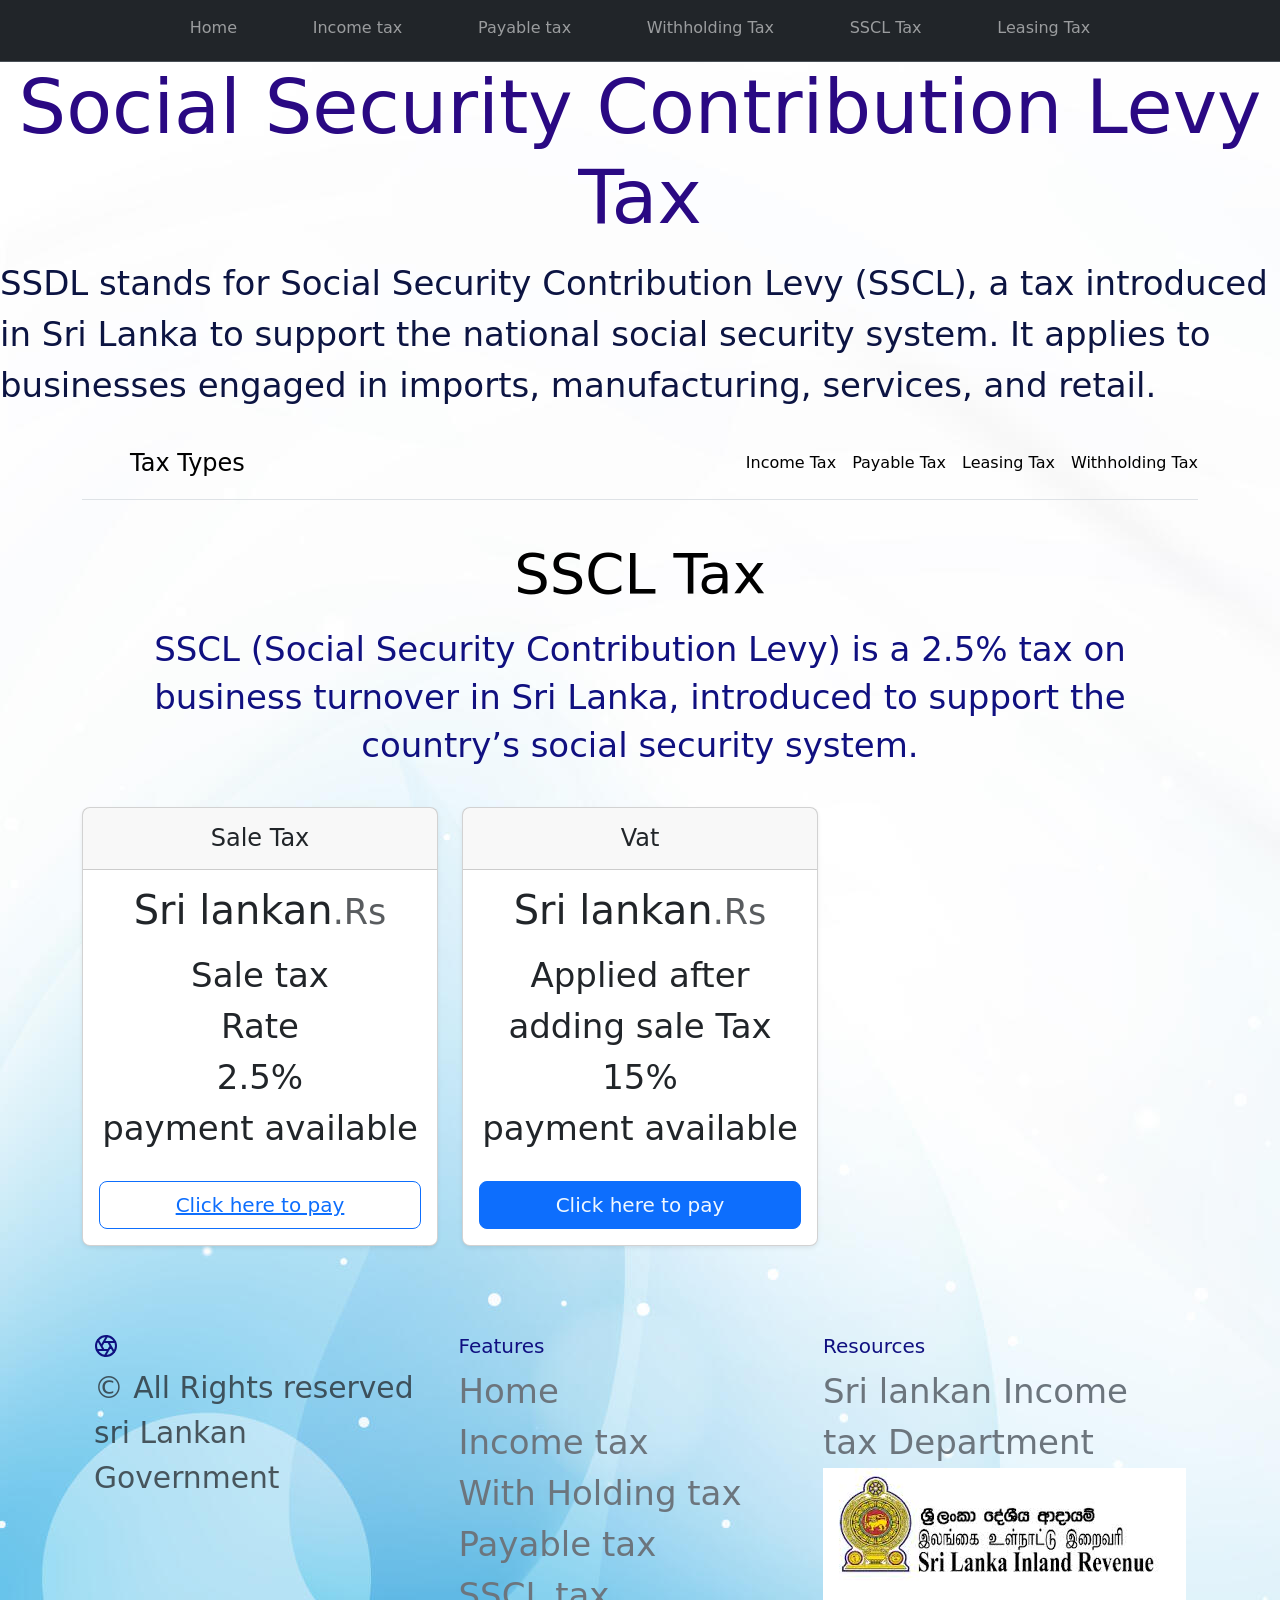
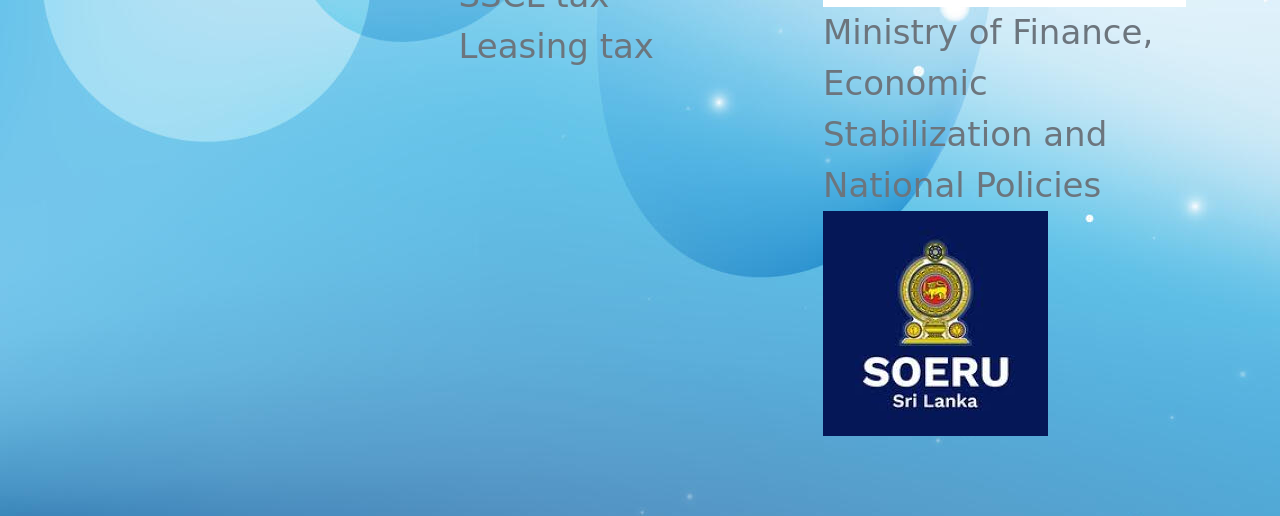
<file: SSCL.html>
<!DOCTYPE html>
<html lang="en">

<head>
    <meta charset="UTF-8">
    <meta name="viewport" content="width=device-width, initial-scale=1.0">
    <title>Document</title>

    <link href="https://cdn.jsdelivr.net/npm/bootstrap@5.3.8/dist/css/bootstrap.min.css" rel="stylesheet"
        integrity="sha384-sRIl4kxILFvY47J16cr9ZwB07vP4J8+LH7qKQnuqkuIAvNWLzeN8tE5YBujZqJLB" crossorigin="anonymous">
    <link rel="stylesheet" href="assets/css/style.css">

<link href="https://unpkg.com/aos@2.3.1/dist/aos.css" rel="stylesheet">

</head>

<body>

    <body background="assets/img/119227-blue-and-white-abstract-background-image.jpg"></body>

    <nav class="navbar navbar-expand-md bg-dark sticky-top border-bottom" data-bs-theme="dark">
        <div class="container"> <a class="navbar-brand d-md-none" href="#"> <svg class="bi" width="24" height="24"
                    aria-hidden="true">
                    <use xlink:href="#aperture"></use>
                </svg>
                Aperture
            </a> <button class="navbar-toggler" type="button" data-bs-toggle="offcanvas" data-bs-target="#offcanvas"
                aria-controls="offcanvas" aria-label="Toggle navigation"> <span class="navbar-toggler-icon"></span>
            </button>
            <div class="offcanvas offcanvas-end" tabindex="-1" id="offcanvas" aria-labelledby="offcanvasLabel">
                <div class="offcanvas-header">
                    <h5 class="offcanvas-title" id="offcanvasLabel">Aperture</h5> <button type="button"
                        class="btn-close" data-bs-dismiss="offcanvas" aria-label="Close"></button>
                </div>
                <div class="offcanvas-body">
                    <ul class="navbar-nav flex-grow-1 justify-content-between">
                        <li class="nav-item"><a class="nav-link" href="#" aria-label="Aperture"> <svg class="bi"
                                    width="24" height="24" aria-hidden="true">
                                    <use xlink:href="#aperture"></use>
                                </svg> </a></li>
                        <li class="nav-item"><a class="nav-link" href="index.html">Home</a></li>
                        <li class="nav-item"><a class="nav-link" href="incometax.html">Income tax</a></li>
                        <li class="nav-item"><a class="nav-link" href="Payable Tax.html">Payable tax</a></li>
                        <li class="nav-item"><a class="nav-link" href="Withholdingtax.html">Withholding Tax</a></li>
                        <li class="nav-item"><a class="nav-link" href="SSCL.html">SSCL Tax</a></li>
                        <li class="nav-item"><a class="nav-link" href="Leasing Calculations.html">Leasing Tax</a></li>
                        <li class="nav-item"><a class="nav-link" href="checkout.html" aria-label="Cart"> <svg class="bi"
                                    width="24" height="24" aria-hidden="true">
                                    <use xlink:href="#cart"></use>
                                </svg> </a></li>
                    </ul>
                </div>
            </div>
        </div>
    </nav>



    <h1>
        <font style="color: rgb(42, 9, 131);">
            <font style="font-size: 75px;">
                <p align="center">Social Security Contribution Levy Tax</p>
    </h1>
    </font>
    </font>

    <p>
        <font style="font-size: 34px;">
            <font style="color:rgb(12, 20, 66);">SSDL stands for Social Security Contribution Levy (SSCL), a tax introduced in Sri
                Lanka to support the national social security system. It applies to businesses engaged in imports,
                manufacturing, services, and retail.</font>
        </font>
    </p>


    <div class="container py-3">
        <header>
            <div class="d-flex flex-column flex-md-row align-items-center pb-3 mb-4 border-bottom"> <a href="/"
                    class="d-flex align-items-center link-body-emphasis text-decoration-none"> <svg
                        xmlns="http://www.w3.org/2000/svg" width="40" height="32" class="me-2" viewBox="0 0 118 94"
                        role="img">
                        <span class="fs-4">Tax Types</span> </a>
                <nav class="d-inline-flex mt-2 mt-md-0 ms-md-auto"> <a
                        class="me-3 py-2 link-body-emphasis text-decoration-none" href="incomeTax.html">Income Tax</a>
                    <a class="me-3 py-2 link-body-emphasis text-decoration-none" href="Payable Tax.html">Payable Tax</a>
                    <a class="me-3 py-2 link-body-emphasis text-decoration-none"
                        href="Leasing Calculations.html">Leasing Tax</a> <a
                        class="py-2 link-body-emphasis text-decoration-none" href="Withholdingtax.html">Withholding
                        Tax</a> </nav>

                </svg>
            </div>
            <div class="pricing-header p-3 pb-md-4 mx-auto text-center">
                <h1 class="display-4 fw-normal text-body-emphasis">SSCL Tax</h1>
                <p class="fs-5 text-body-secondary">
                <h1><font style="font-size: 34px;"><font style="color: rgb(16, 16, 128);"> SSCL (Social Security Contribution Levy) is a 2.5% tax on business turnover in Sri Lanka, introduced
                    to support the country’s social security system. </h1>
              
                </p>
            </div>
        </header>
        <main>
            <div class="row row-cols-1 row-cols-md-3 mb-3 text-center">
                <div class="col">
                    <div class="card mb-4 rounded-3 shadow-sm">
                        <div class="card-header py-3">
                            <h4 class="my-0 fw-normal">Sale Tax</h4>
                        </div>
                        <div class="card-body">
                            <h1 class="card-title pricing-card-title">Sri lankan<small
                                    class="text-body-secondary fw-light">.Rs</small></h1>
                            <ul class="list-unstyled mt-3 mb-4">
                                <li> Sale tax </li>
                                <li>Rate</li>
                                <li>2.5%</li>
                                <li>payment available</li>
                            </ul> <button type="button" class="w-100 btn btn-lg btn-outline-primary"><a
                                    href="checkout.html">Click here to pay
                                </a></button>
                        </div>
                    </div>
                </div>
              <div class="col">
                    <div class="card mb-4 rounded-3 shadow-sm">
                        <div class="card-header py-3">
                            <h4 class="my-0 fw-normal">Vat</h4>
                        </div>
                        <div class="card-body">
                            <h1 class="card-title pricing-card-title">Sri lankan<small
                                    class="text-body-secondary fw-light">.Rs</small></h1>
                            <h1 class="card-title pricing-card-title"><small
                                    class="text-body-secondary fw-light"></small></h1>
                            <ul class="list-unstyled mt-3 mb-4">
                                <li>Applied after adding sale Tax</li>
                                <li>15%</li>

                                <li>payment available</li>
                            </ul> <button type="button" class="w-100 btn btn-lg btn-primary"><a
                                    href="checkout.html"></a>
                                <font style="color: aliceblue;">Click here to pay</font>
                                </a>
                            </button>
                        </div>
                    </div>
                </div>
                </div>


<footer class="container py-5">
                <div class="row">
                    <div class="col-12 col-md"> <svg xmlns="http://www.w3.org/2000/svg" width="24" height="24"
                            fill="none" stroke="currentColor" stroke-linecap="round" stroke-linejoin="round"
                            stroke-width="2" class="d-block mb-2" role="img" viewBox="0 0 24 24">
                            <title>Product</title>
                            <circle cx="12" cy="12" r="10"></circle>
                            <path
                                d="M14.31 8l5.74 9.94M9.69 8h11.48M7.38 12l5.74-9.94M9.69 16L3.95 6.06M14.31 16H2.83m13.79-4l-5.74 9.94">
                            </path>
                        </svg> <small class="d-block mb-3 text-body-secondary">© All Rights reserved sri Lankan
                            Government</small> </div>
                    <div class="col-6 col-md">
                        <h5>Features</h5>
                        <ul class="list-unstyled text-small">
                            <li><a class="link-secondary text-decoration-none" href="index.html">Home</a></li>
                            <li><a class="link-secondary text-decoration-none" href="incomeTax.html">Income tax</a></li>
                            <li><a class="link-secondary text-decoration-none" href="Witdrawal tax.html">With Holding
                                    tax</a></li>
                            <li><a class="link-secondary text-decoration-none" href="Payable Tax.html">Payable tax</a>
                            </li>
                            <li><a class="link-secondary text-decoration-none" href="SSCL.html">SSCL tax</a></li>
                            <li><a class="link-secondary text-decoration-none" href="Leasing Calculations.html">Leasing
                                    tax</a></li>
                        </ul>
                    </div>
                    <div class="col-6 col-md">
                        <h5>Resources</h5>
                        <ul class="list-unstyled text-small">
                            <li><a class="link-secondary text-decoration-none"
                                    href="https://eservices.ird.gov.lk/Authentication/LoginEntry?ReturnUrl=%2fDashboard%2fShowDashboard">Sri
                                    lankan Income tax Department</a></li><img src="assets/img/images (3).jpeg" alt="">
                            <li><a class="link-secondary text-decoration-none" href=""></a></li>

                            <li><a class="link-secondary text-decoration-none" href="https://www.treasury.gov.lk/">
                                    Ministry
                                    of Finance, Economic Stabilization and National Policies
                                </a></li><img src="assets/img/images (4).jpeg" alt="">
                            <li><a class="link-secondary text-decoration-none" href="https://www.gov.lk/" National
                                    Government Portal (GOV.LK)></a></li>
                        </ul>
                    </div>


                </div>
            </footer>


<script src="https://cdn.jsdelivr.net/npm/bootstrap@5.3.8/dist/js/bootstrap.bundle.min.js"
    integrity="sha384-FKyoEForCGlyvwx9Hj09JcYn3nv7wiPVlz7YYwJrWVcXK/BmnVDxM+D2scQbITxI"
    crossorigin="anonymous"></script>
        </body>
</html>
</file>
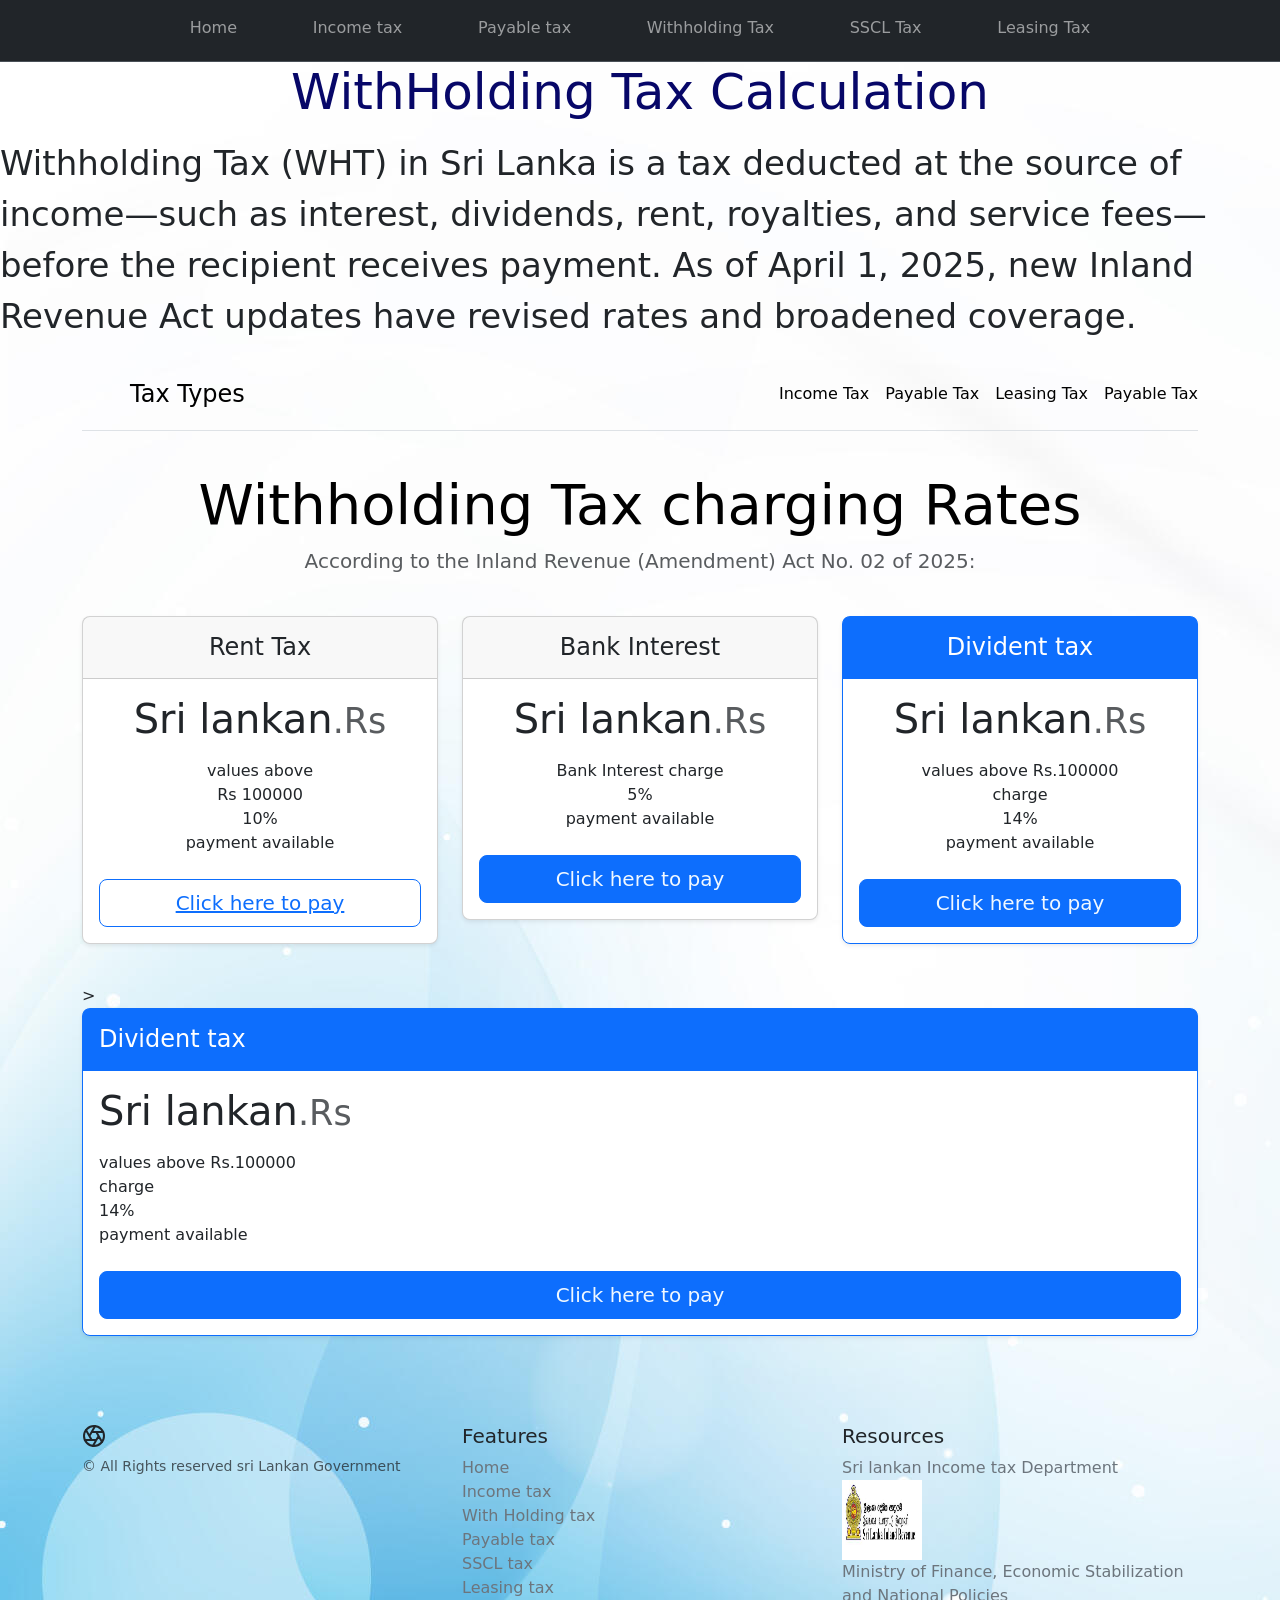
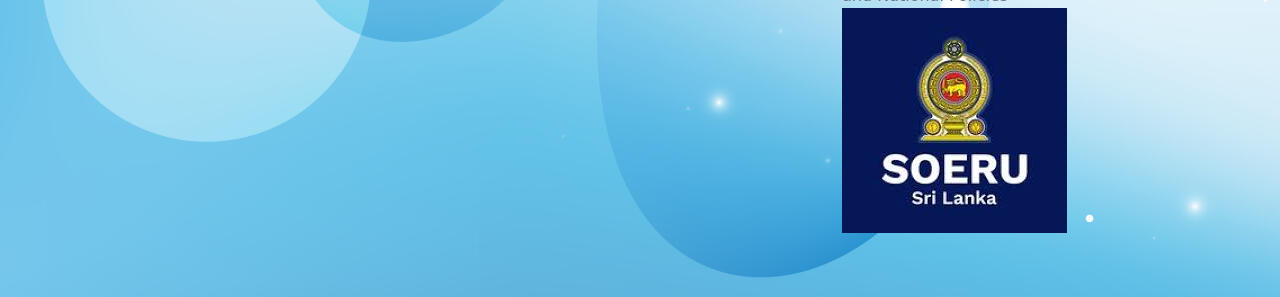
<file: Withholdingtax.html>
<!DOCTYPE html>
<html lang="en">

<head>
    <meta charset="UTF-8">
    <meta name="viewport" content="width=device-width, initial-scale=1.0">
    <title>Document</title>

    <link href="https://cdn.jsdelivr.net/npm/bootstrap@5.3.8/dist/css/bootstrap.min.css" rel="stylesheet"
        integrity="sha384-sRIl4kxILFvY47J16cr9ZwB07vP4J8+LH7qKQnuqkuIAvNWLzeN8tE5YBujZqJLB" crossorigin="anonymous">
    <link rel="stylesheet" href="assets/css/style.css">
    <link href="https://unpkg.com/aos@2.3.1/dist/aos.css" rel="stylesheet">

</head>

<body>


    <body background="assets/img/119227-blue-and-white-abstract-background-image.jpg"></body>



    <nav class="navbar navbar-expand-md bg-dark sticky-top border-bottom" data-bs-theme="dark">
        <div class="container"> <a class="navbar-brand d-md-none" href="#"> <svg class="bi" width="24" height="24"
                    aria-hidden="true">
                    <use xlink:href="#aperture"></use>
                </svg>
                Aperture
            </a> <button class="navbar-toggler" type="button" data-bs-toggle="offcanvas" data-bs-target="#offcanvas"
                aria-controls="offcanvas" aria-label="Toggle navigation"> <span class="navbar-toggler-icon"></span>
            </button>
            <div class="offcanvas offcanvas-end" tabindex="-1" id="offcanvas" aria-labelledby="offcanvasLabel">
                <div class="offcanvas-header">
                    <h5 class="offcanvas-title" id="offcanvasLabel">Aperture</h5> <button type="button"
                        class="btn-close" data-bs-dismiss="offcanvas" aria-label="Close"></button>
                </div>
                <div class="offcanvas-body">
                    <ul class="navbar-nav flex-grow-1 justify-content-between">
                        <li class="nav-item"><a class="nav-link" href="#" aria-label="Aperture"> <svg class="bi"
                                    width="24" height="24" aria-hidden="true">
                                    <use xlink:href="#aperture"></use>
                                </svg> </a></li>
                        <li class="nav-item"><a class="nav-link" href="index.html">Home</a></li>
                        <li class="nav-item"><a class="nav-link" href="incometax.html">Income tax</a></li>
                        <li class="nav-item"><a class="nav-link" href="Payable Tax.html">Payable tax</a></li>
                        <li class="nav-item"><a class="nav-link" href="Withholdingtax.html">Withholding Tax</a></li>
                        <li class="nav-item"><a class="nav-link" href="SSCL.html">SSCL Tax</a></li>
                        <li class="nav-item"><a class="nav-link" href="Leasing Calculations.html">Leasing Tax</a></li>
                        <li class="nav-item"><a class="nav-link" href="checkout.html" aria-label="Cart"> <svg class="bi"
                                    width="24" height="24" aria-hidden="true">
                                    <use xlink:href="#cart"></use>
                                </svg> </a></li>
                    </ul>
                </div>
            </div>
        </div>
    </nav>




    <h1>
        <font style="color: rgb(7, 7, 104);">
            <font style="font-size: 50px;">
                <p align="center">WithHolding Tax Calculation</p>
    </h1>
    </font>
    </font>

    <p>
        <font style="font-size: 34px;">Withholding Tax (WHT) in Sri Lanka is a tax deducted at the source of income—such
            as interest, dividends, rent,
            royalties, and service fees—before the recipient receives payment. As of April 1, 2025, new Inland Revenue
            Act
            updates have revised rates and broadened coverage.</font>
    </p>


    <div class="container py-3">
        <header>
            <div class="d-flex flex-column flex-md-row align-items-center pb-3 mb-4 border-bottom"> <a href="/"
                    class="d-flex align-items-center link-body-emphasis text-decoration-none"> <svg
                        xmlns="http://www.w3.org/2000/svg" width="40" height="32" class="me-2" viewBox="0 0 118 94"
                        role="img">
                        <span class="fs-4">Tax Types</span> </a>
                <nav class="d-inline-flex mt-2 mt-md-0 ms-md-auto"> <a
                        class="me-3 py-2 link-body-emphasis text-decoration-none" href="incomeTax.html">Income Tax</a>
                    <a class="me-3 py-2 link-body-emphasis text-decoration-none" href="Payable Tax.html">Payable Tax</a>
                    <a class="me-3 py-2 link-body-emphasis text-decoration-none"
                        href="Leasing Calculations.html">Leasing Tax</a> <a
                        class="py-2 link-body-emphasis text-decoration-none" href="Payable Tax.html">Payable Tax</a>
                </nav>

                </svg>
            </div>
            <div class="pricing-header p-3 pb-md-4 mx-auto text-center">
                <h1 class="display-4 fw-normal text-body-emphasis">Withholding Tax charging Rates</h1>
                <p class="fs-5 text-body-secondary"> According to the Inland Revenue (Amendment) Act No. 02 of 2025:
                </p>
            </div>
        </header>
        <main>
            <div class="row row-cols-1 row-cols-md-3 mb-3 text-center">
                <div class="col">
                    <div class="card mb-4 rounded-3 shadow-sm">
                        <div class="card-header py-3">
                            <h4 class="my-0 fw-normal"> Rent Tax</h4>
                        </div>
                        <div class="card-body">
                            <h1 class="card-title pricing-card-title">Sri lankan<small
                                    class="text-body-secondary fw-light">.Rs</small></h1>
                            <ul class="list-unstyled mt-3 mb-4">
                                <li> values above </li>
                                <li>Rs 100000</li>
                                <li>10%</li>
                                <li>payment available</li>
                            </ul> <button type="button" class="w-100 btn btn-lg btn-outline-primary"><a
                                    href="checkout.html">Click here to pay
                                </a></button>
                        </div>
                    </div>
                </div>
                <div class="col">
                    <div class="card mb-4 rounded-3 shadow-sm">
                        <div class="card-header py-3">
                            <h4 class="my-0 fw-normal">Bank Interest</h4>
                        </div>
                        <div class="card-body">
                            <h1 class="card-title pricing-card-title">Sri lankan<small
                                    class="text-body-secondary fw-light">.Rs</small></h1>
                            <h1 class="card-title pricing-card-title"><small
                                    class="text-body-secondary fw-light"></small></h1>
                            <ul class="list-unstyled mt-3 mb-4">
                                <li>Bank Interest charge</li>
                                <li>5%</li>

                                <li>payment available</li>
                            </ul> <button type="button" class="w-100 btn btn-lg btn-primary"><a
                                    href="checkout.html"></a>
                                <font style="color: aliceblue;">Click here to pay</font>
                                </a>
                            </button>
                        </div>
                    </div>
                </div>
                <div class="col"<div class="col">
                    <div class="card mb-4 rounded-3 shadow-sm border-primary">
                        <div class="card-header py-3 text-bg-primary border-primary">
                            <h4 class="my-0 fw-normal">Divident tax</h4>
                        </div>
                        <div class="card-body">
                            <h1 class="card-title pricing-card-title">Sri lankan<small
                                    class="text-body-secondary fw-light">.Rs</small></h1>
                            <ul class="list-unstyled mt-3 mb-4">
                                <li>values above Rs.100000</li>
                                <li>charge</li>
                                <li>14% </li>
                                <li>payment available</li>
                            </ul> <button type="button" class="w-100 btn btn-lg btn-primary"><a href="checkout.html">
                                    <font style="color: aliceblue;">Click here to pay</font>
                                </a></button>
                        </div>
                    </div>
                </div>
            </div>  >
                    <div class="card mb-4 rounded-3 shadow-sm border-primary">
                        <div class="card-header py-3 text-bg-primary border-primary">
                            <h4 class="my-0 fw-normal">Divident tax</h4>
                        </div>
                        <div class="card-body">
                            <h1 class="card-title pricing-card-title">Sri lankan<small
                                    class="text-body-secondary fw-light">.Rs</small></h1>
                            <ul class="list-unstyled mt-3 mb-4">
                                <li>values above Rs.100000</li>
                                <li>charge</li>
                                <li>14% </li>
                                <li>payment available</li>
                            </ul> <button type="button" class="w-100 btn btn-lg btn-primary"><a href="checkout.html">
                                    <font style="color: aliceblue;">Click here to pay</font>
                                </a></button>
                        </div>
                    </div>
                </div>
            </div>








            <footer class="container py-5" >




                <div class="row">
                    <div class="col-12 col-md"> <svg xmlns="http://www.w3.org/2000/svg" width="24" height="24"
                            fill="none" stroke="currentColor" stroke-linecap="round" stroke-linejoin="round"
                            stroke-width="2" class="d-block mb-2" role="img" viewBox="0 0 24 24">
                            <title>Product</title>
                            <circle cx="12" cy="12" r="10"></circle>
                            <path
                                d="M14.31 8l5.74 9.94M9.69 8h11.48M7.38 12l5.74-9.94M9.69 16L3.95 6.06M14.31 16H2.83m13.79-4l-5.74 9.94">
                            </path>
                        </svg> <small class="d-block mb-3 text-body-secondary">© All Rights reserved sri Lankan
                            Government</small> </div>
                    <div class="col-6 col-md">
                        <h5>Features</h5>
                        <ul class="list-unstyled text-small">
                            <li><a class="link-secondary text-decoration-none" href="index.html">Home</a></li>
                            <li><a class="link-secondary text-decoration-none" href="incomeTax.html">Income tax</a></li>
                            <li><a class="link-secondary text-decoration-none" href="Witdrawal tax.html">With Holding
                                    tax</a></li>
                            <li><a class="link-secondary text-decoration-none" href="Payable Tax.html">Payable tax</a>
                            </li>
                            <li><a class="link-secondary text-decoration-none" href="SSCL.html">SSCL tax</a></li>
                            <li><a class="link-secondary text-decoration-none" href="Leasing Calculations.html">Leasing
                                    tax</a></li>
                        </ul>
                    </div>
                    <div class="col-6 col-md">
                        <h5>Resources</h5>
                        <ul class="list-unstyled text-small">
                            <li><a class="link-secondary text-decoration-none"
                                    href="https://eservices.ird.gov.lk/Authentication/LoginEntry?ReturnUrl=%2fDashboard%2fShowDashboard">Sri
                                    lankan Income tax Department</a></li>
                                    <img src="assets/img/images (3).jpeg" alt="ir"class="ir">
                            <li>
                                <a class="link-secondary text-decoration-none" href=""></a></li>

                            <li>
                                <a class="link-secondary text-decoration-none" href="https://www.treasury.gov.lk/">
                                    Ministry
                                    of Finance, Economic Stabilization and National Policies
                                </a>
                            </li>
                            <img src="assets/img/images (4).jpeg" alt="govtax"class="govtax">
                            <li>
                                
                                <a class="link-secondary text-decoration-none" href="https://www.gov.lk/" National
                                    Government Portal (GOV.LK)></a></li>
                        </ul>
                    </div>


                </div>
            </footer>





            <script src="https://unpkg.com/aos@2.3.1/dist/aos.js"></script>

            <script src="https://cdn.jsdelivr.net/npm/bootstrap@5.3.8/dist/js/bootstrap.bundle.min.js"
                integrity="sha384-FKyoEForCGlyvwx9Hj09JcYn3nv7wiPVlz7YYwJrWVcXK/BmnVDxM+D2scQbITxI"
                crossorigin="anonymous"></script>
</body>

</html>
</file>
<file: assets/css/style.css>
.body{
    height: 1000px;
    width: 1000px;
    
}
.gov{
    height: 10px;
    width: 10px;
}
.bg{

height: 600px;
    width:600px;

}
.lease{

height: 600px;
    width:900px;
    padding-right: 0cqh;
    background-image: -moz-repeating-linear-gradient();
    box-shadow: 0cqmin;

}


                .bd-placeholder-img {
                    font-size: 1.125rem;
                    text-anchor: middle;
                    -webkit-user-select: none;
                    -moz-user-select: none;
                    user-select: none
                }

                @media (min-width: 768px) {
                    .bd-placeholder-img-lg {
                        font-size: 3.5rem
                    }
                }

                .b-example-divider {
                    width: 100%;
                    height: 3rem;
                    background-color: #6528e0;
                    border: solid rgba(0, 0, 0, .15);
                    border-width: 1px 0;
                    box-shadow: inset 0 .5em 1.5em #0000001a, inset 0 .125em .5em #00000026
                }

                .b-example-vr {
                    flex-shrink: 0;
                    width: 1.5rem;
                    height: 100vh
                }

                .bi {
                    vertical-align: -.125em;
                    fill: currentColor
                }

                .nav-scroller {
                    position: relative;
                    z-index: 2;
                    height: 2.75rem;
                    overflow-y: hidden
                }

                .nav-scroller .nav {
                    display: flex;
                    flex-wrap: nowrap;
                    padding-bottom: 1rem;
                    margin-top: -1px;
                    overflow-x: auto;
                    text-align: center;
                    white-space: nowrap;
                    -webkit-overflow-scrolling: touch
                }

                .btn-bd-primary {
                    --bd-violet-bg: #712cf9;
                    --bd-violet-rgb: 112.520718, 44.062154, 249.437846;
                    --bs-btn-font-weight: 600;
                    --bs-btn-color: var(--bs-white);
                    --bs-btn-bg: var(--bd-violet-bg);
                    --bs-btn-border-color: var(--bd-violet-bg);
                    --bs-btn-hover-color: var(--bs-white);
                    --bs-btn-hover-bg: #6528e0;
                    --bs-btn-hover-border-color: #6528e0;
                    --bs-btn-focus-shadow-rgb: var(--bd-violet-rgb);
                    --bs-btn-active-color: var(--bs-btn-hover-color);
                    --bs-btn-active-bg: #5a23c8;
                    --bs-btn-active-border-color: #5a23c8
                }

                .bd-mode-toggle {
                    z-index: 1500
                }

                .bd-mode-toggle .bi {
                    width: 1em;
                    height: 1em
                }

                .bd-mode-toggle .dropdown-menu .active .bi {
                    display: block !important
                }
            .incometax{

                   width: 1900px;
                    height: 300px;

            }

            
        .govbatch{
             width: 80px;
                    height: 80px;
        }
        .ir{

          width: 80px;
                    height: 80px;  
        }
</file>
